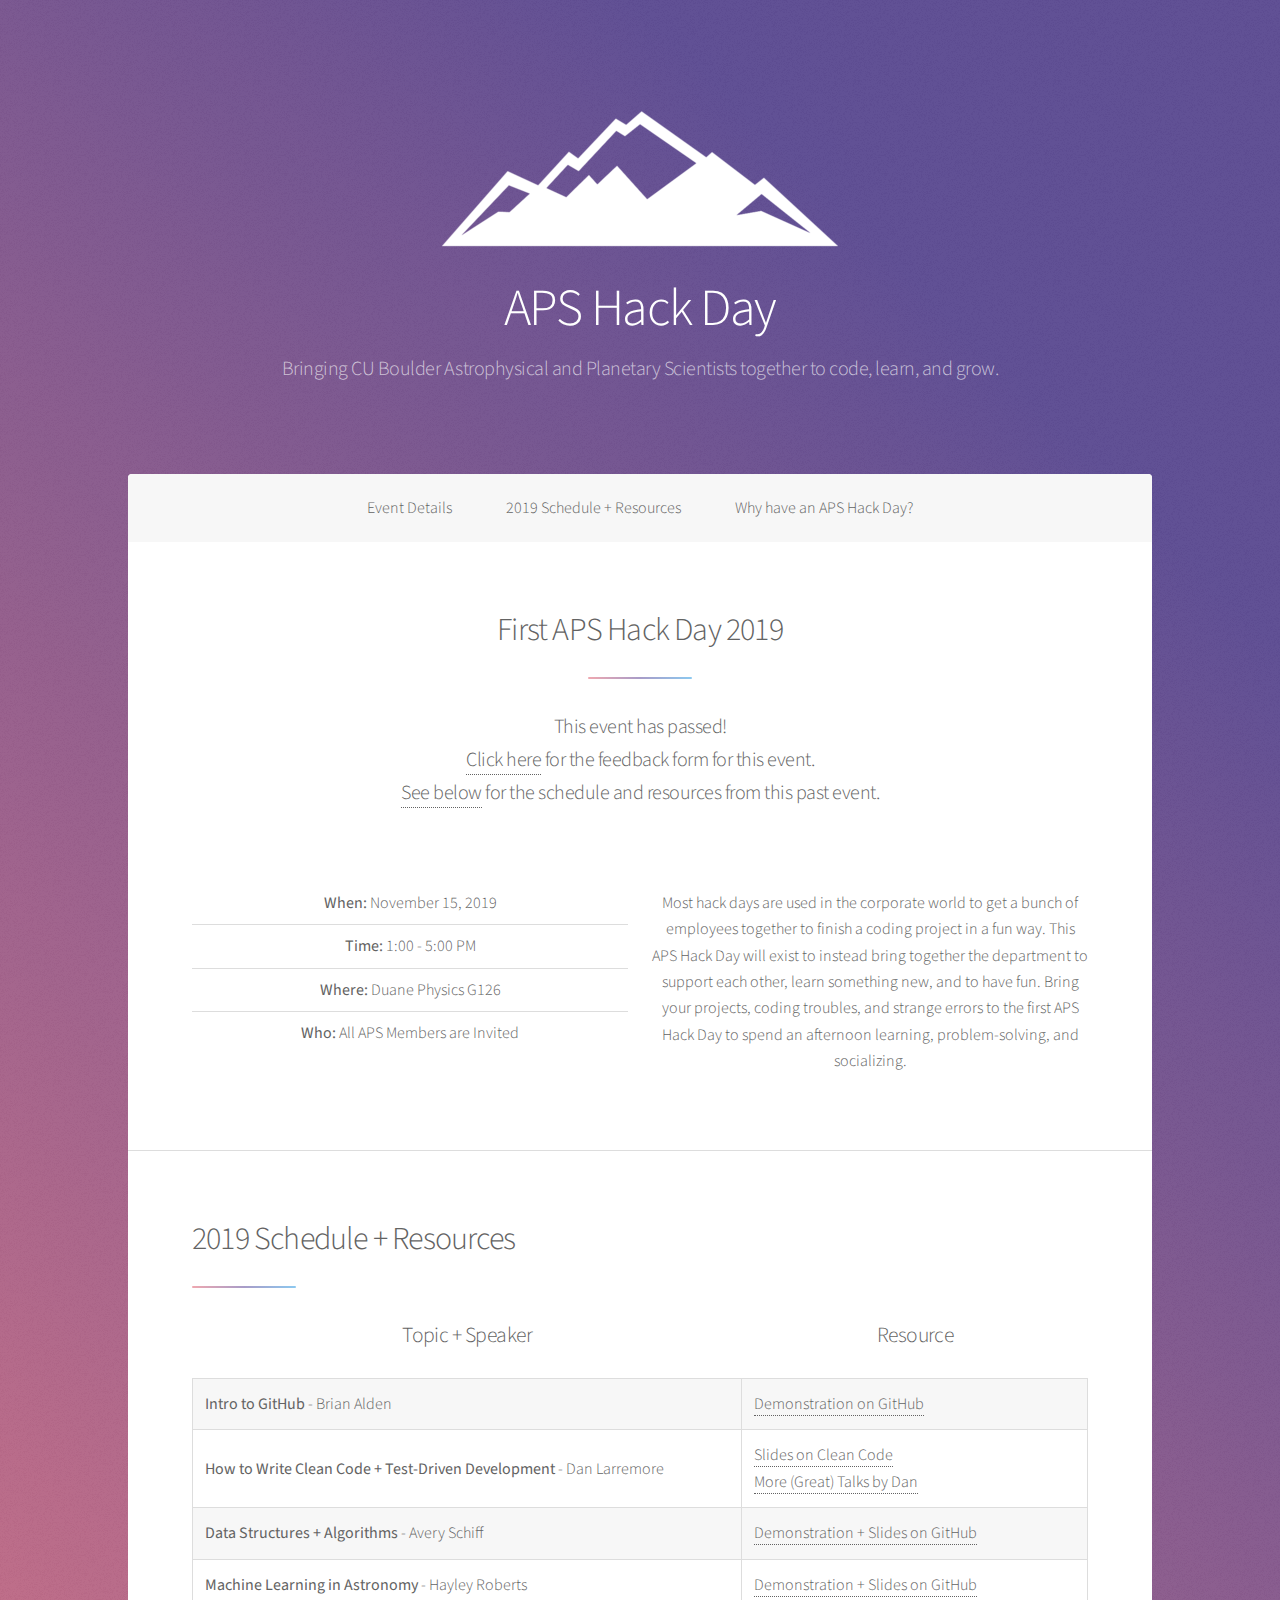
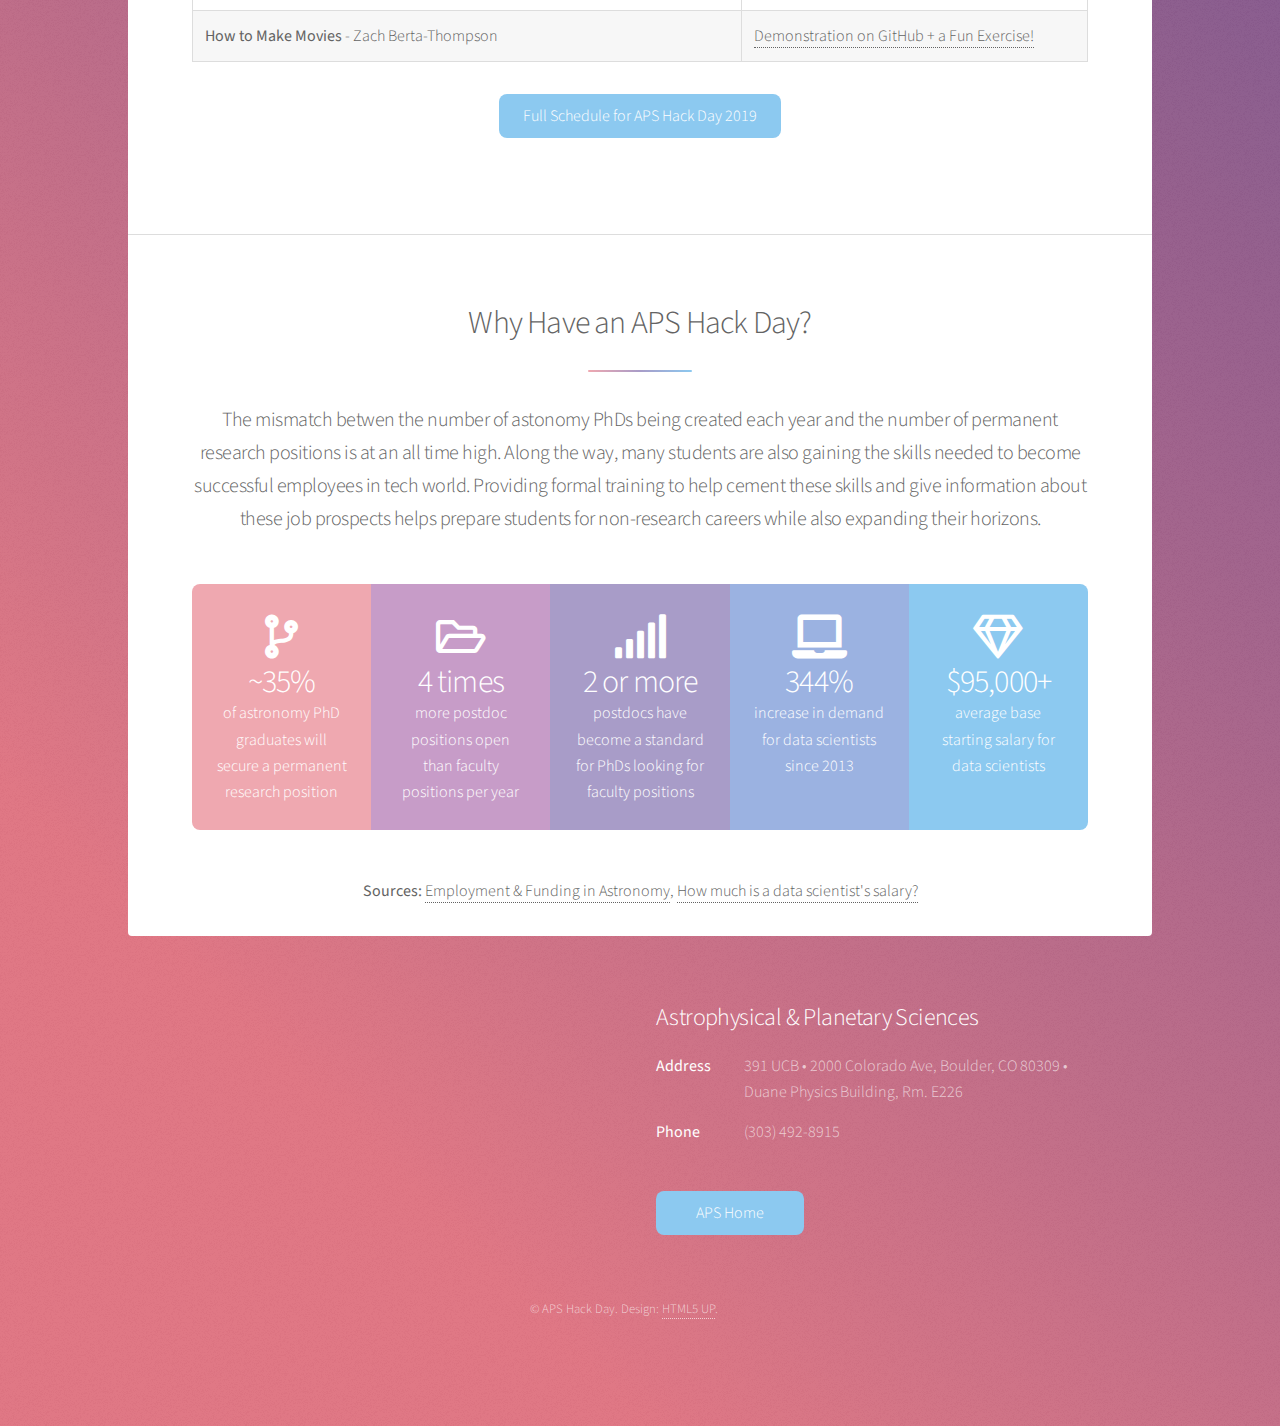
<file: index.html>
<!DOCTYPE HTML>
<!--
	Stellar by HTML5 UP
	html5up.net | @ajlkn
	Free for personal and commercial use under the CCA 3.0 license (html5up.net/license)
-->
<html>
	<head>
		<!-- Global site tag (gtag.js) - Google Analytics -->
		<script async src="https://www.googletagmanager.com/gtag/js?id=UA-130102190-2"></script>
		<script>
		  window.dataLayer = window.dataLayer || [];
		  function gtag(){dataLayer.push(arguments);}
		  gtag('js', new Date());

		  gtag('config', 'UA-130102190-2');
		</script>
		<title>APS Hack Day</title>
		<meta charset="utf-8" />
		<meta name="viewport" content="width=device-width, initial-scale=1, user-scalable=no" />
		<link rel="stylesheet" href="assets/css/main.css" />
		<noscript><link rel="stylesheet" href="assets/css/noscript.css" /></noscript>
	</head>
	<body class="is-preload">

		<!-- Wrapper -->
			<div id="wrapper">

				<!-- Header -->
					<header id="header" class="alt">
						<span class="logo"><img src="images/mountains_smaller.png" alt="" /></span>
						<h1>APS Hack Day</h1>
						<p>Bringing CU Boulder Astrophysical and Planetary Scientists together to code, learn, and grow.</p>
					</header>

				<!-- Nav -->
					<nav id="nav">
						<ul>
							<li><a href="#hackday2019">Event Details</a></li>
							<li><a href="#2019event">2019 Schedule + Resources</a></li>
							<li><a href="#why">Why have an APS Hack Day?</a></li>
						</ul>
					</nav>

				<!-- Main -->
					<div id="main">
						
						<!-- 2019 Event -->
							<section id="hackday2019" class="main special">
								<header class="major">
									<h2>First APS Hack Day 2019</h2>
									<p>This event has passed!<br> 
									<a href='https://docs.google.com/forms/d/e/1FAIpQLSeavGZvemHVi7E6ph7qi4C0n_708UUPlecN1scBOalJkvtBkw/viewform'>Click here</a> for the feedback form for this event. <br>
									<a href="#2019event">See below</a> for the schedule and resources from this past event.</p>
								</header>
								<p class="content">
									<div class="row">
										<div class="col-6 col-12-medium">
												<ul class="alt">
												<li><b>When:</b> November 15, 2019</li>
												<li><b>Time:</b> 1:00 - 5:00 PM</li>
												<li><b>Where:</b> Duane Physics G126</li>
												<li><b>Who:</b> All APS Members are Invited</li>
											</ul>
										</div>
										<div class="col-6 col-12-medium">
											Most hack days are used in the corporate world to get a bunch of employees together to finish a coding project in a fun way. This APS Hack Day will exist to instead bring together the department to support each other, learn something new, and to have fun. Bring your projects, coding troubles, and strange errors to the first APS Hack Day to spend an afternoon learning, problem-solving, and socializing.
										</div>
									</div>
								</p>
							</section>

						<!-- Schedule -->
							<section id="2019event" class="main">
								<div class="spotlight">
									<div class="content">
										<header class="major">
											<h2>2019 Schedule + Resources</h2>
										</header>
										<table class="alt">
											<thead>
												<tr>
													<th><h2 align='center'>Topic + Speaker</h2></th>
													<th><h2 align='center'>Resource</h2></th>
												</tr>
											</thead>
											<tbody>
												<tr>
													<td><b>Intro to GitHub</b> - Brian Alden</td>
													<td><a href='https://github.com/bcalden/circle'>Demonstration on GitHub</a> </td>
												</tr>
												<tr>
													<td valign='middle'><b>How to Write Clean Code + Test-Driven Development</b> - Dan Larremore</td>
													<td valign='middle'><a href='https://larremorelab.github.io/assets/pdf/workshop_CleanCode.pdf'>Slides on Clean Code</a><br>
														<a href='https://larremorelab.github.io/slides/'>More (Great) Talks by Dan</a></td>
												</tr>
												<tr>
													<td><b>Data Structures + Algorithms</b> - Avery Schiff </td>
													<td><a href='https://github.com/averyschiff/apsHackDay'>Demonstration + Slides on GitHub</a></td>
												</tr>
												<tr>
													<td><b>Machine Learning in Astronomy</b> - Hayley Roberts</td>
													<td><a href='https://github.com/astrohayley/Intro-to-Machine-Learning-in-Astronomy'>Demonstration + Slides on GitHub</a></td>
												</tr>
												<tr>
													<td><b>How to Make Movies</b> - Zach Berta-Thompson</td>
													<td><a href='https://github.com/zkbt/how-to-make-movies'>Demonstration on GitHub + a Fun Exercise!</a></td>
												</tr>

											</tbody>
										</table>
										<footer class="minor">
											<ul class="actions special">
												<li><a href="2019schedule.html" class="button primary">Full Schedule for APS Hack Day 2019</a></li>
											</ul>
										</footer>
									</div>

							</section>

						<!-- Second Section -->
							<section id="why" class="main special">
								<header class="major">
									<h2>Why Have an APS Hack Day?</h2>
									<p>The mismatch betwen the number of astonomy PhDs being created each year and the number of permanent research positions is at an all time high. Along the way, many students are also gaining the skills needed to become successful employees in tech world. Providing formal training to help cement these skills and give information about these job prospects helps prepare students for non-research careers while also expanding their horizons. </p>
								</header>
								<ul class="statistics">
									<li class="style1">
										<span class="icon solid fa-code-branch"></span>
										<strong>~35%</strong> of astronomy PhD graduates will secure a permanent research position
									</li>
									<li class="style2">
										<span class="icon fa-folder-open"></span>
										<strong>4 times</strong> more postdoc positions open than faculty positions per year
									</li>
									<li class="style3">
										<span class="icon solid fa-signal"></span>
										<strong>2 or more</strong> postdocs have become a standard for PhDs looking for faculty positions
									</li>
									<li class="style4">
										<span class="icon solid fa-laptop"></span>
										<strong>344%</strong> increase in demand for data scientists since 2013
									</li>
									<li class="style5">
										<span class="icon fa-gem"></span>
										<strong>$95,000+</strong> average base starting salary for data scientists
									</li>
								</ul>
								<footer class="minor">
									<b>Sources:</b> <a href="https://ui.adsabs.harvard.edu/abs/2009astro2010P..51S/abstract">Employment & Funding in Astronomy</a>, <a href="https://datasciencedegree.wisconsin.edu/data-science/data-scientist-salary/">How much is a data scientist's salary?</a>

								</footer>


								

							</section>

					</div>

				<!-- Footer -->
					<footer id="footer">
						<section>
						<!--
							<h2>APS Hack Day</h2>
							<p>Created by <b>Hayley Roberts</b> to introduce formal learning about coding to APS department members of all ranges, from senior undergraduates to faculty.</p>
							<ul class="actions small">
								<li><a href="https://www.astrohayley.com" class="button primary small">Learn more about me here</a></li>
							</ul>
						-->
						</section>
						<section>
							<h2>Astrophysical & Planetary Sciences</h2>
							<dl class="alt">
								<dt>Address</dt>
								<dd>391 UCB &bull; 2000 Colorado Ave, Boulder, CO 80309 &bull; Duane Physics Building, Rm. E226</dd>
								<dt>Phone</dt>
								<dd>(303) 492-8915</dd>
							</dl>
							<ul class="actions">
								<li><a href="https://www.colorado.edu/aps/" class="button primary">APS Home</a></li>
							</ul>
						</section>
						<p class="copyright">&copy; APS Hack Day. Design: <a href="https://html5up.net">HTML5 UP</a>.</p>
					</footer>

			</div>

		<!-- Scripts -->
			<script src="assets/js/jquery.min.js"></script>
			<script src="assets/js/jquery.scrollex.min.js"></script>
			<script src="assets/js/jquery.scrolly.min.js"></script>
			<script src="assets/js/browser.min.js"></script>
			<script src="assets/js/breakpoints.min.js"></script>
			<script src="assets/js/util.js"></script>
			<script src="assets/js/main.js"></script>

	</body>
</html>
</file>
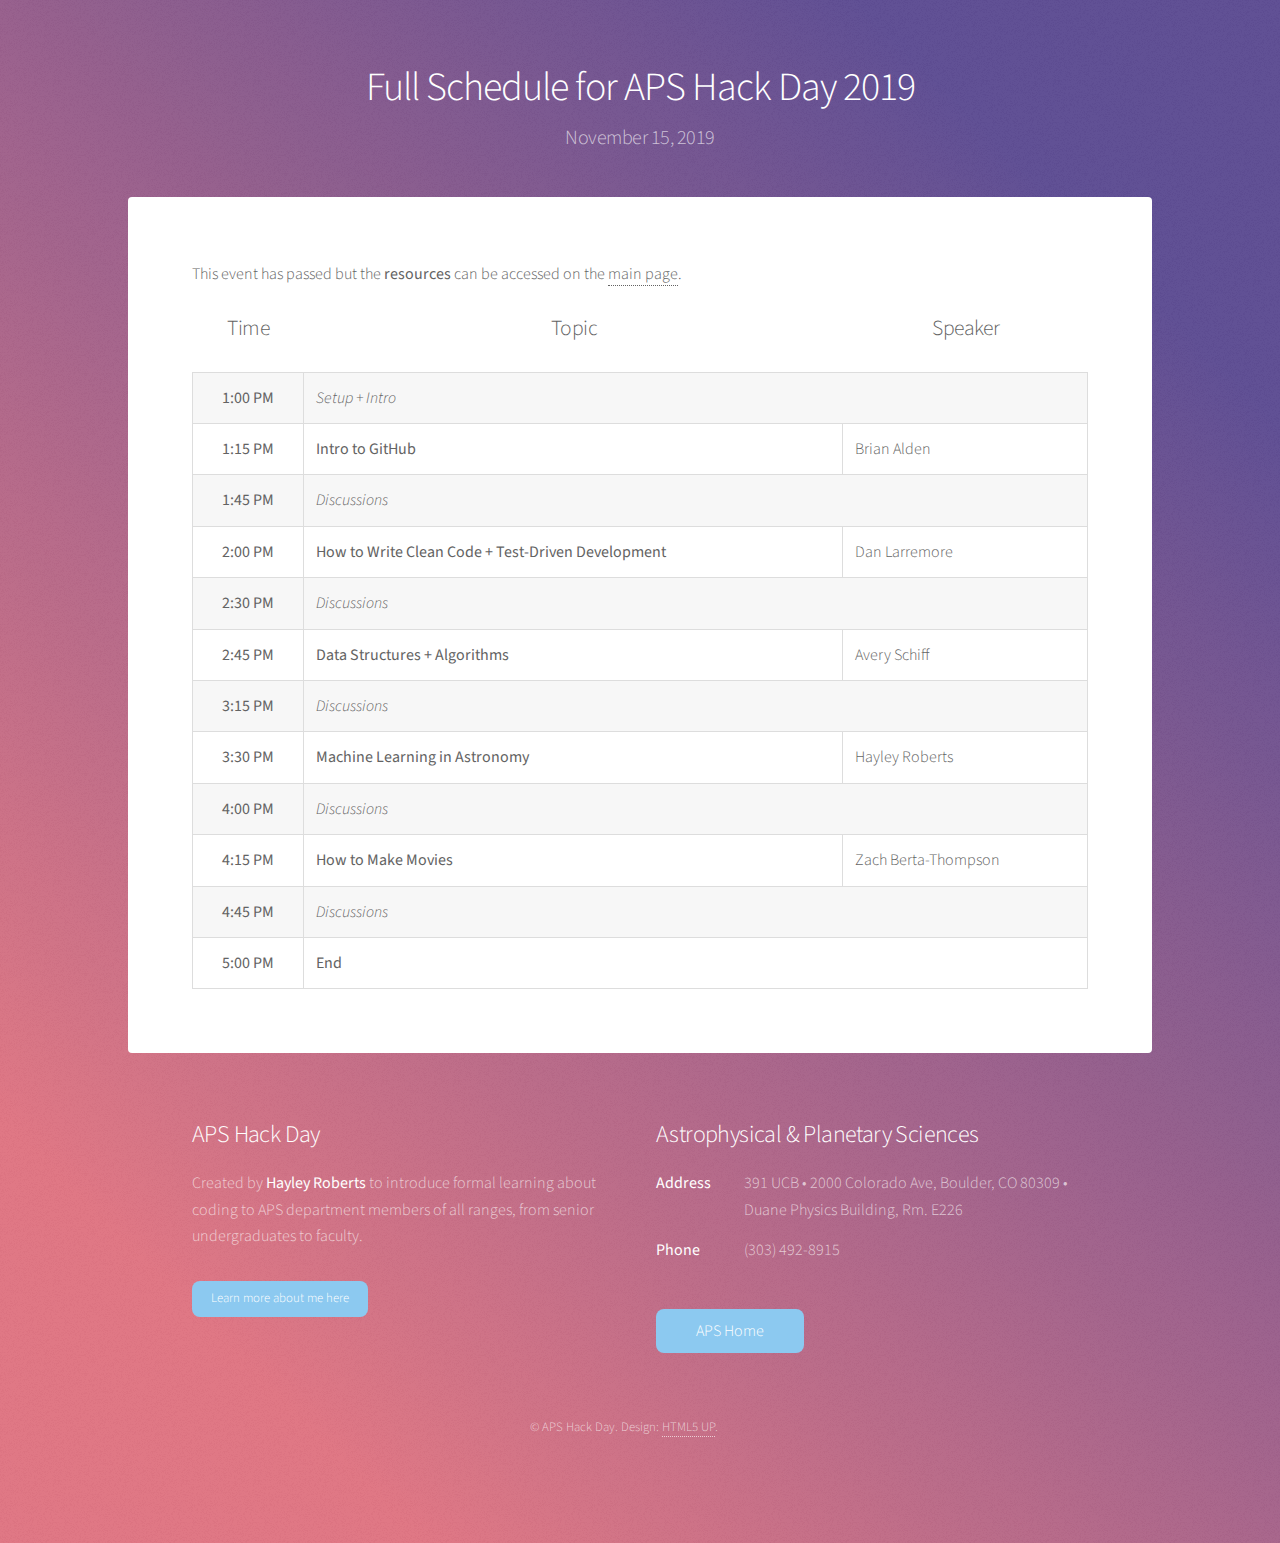
<file: 2019schedule.html>
<!DOCTYPE HTML>
<!--
	Stellar by HTML5 UP
	html5up.net | @ajlkn
	Free for personal and commercial use under the CCA 3.0 license (html5up.net/license)
-->
<html>
	<head>
		<!-- Global site tag (gtag.js) - Google Analytics -->
		<script async src="https://www.googletagmanager.com/gtag/js?id=UA-130102190-2"></script>
		<script>
		  window.dataLayer = window.dataLayer || [];
		  function gtag(){dataLayer.push(arguments);}
		  gtag('js', new Date());

		  gtag('config', 'UA-130102190-2');
		</script>

		<title>Schedule</title>
		<meta charset="utf-8" />
		<meta name="viewport" content="width=device-width, initial-scale=1, user-scalable=no" />
		<link rel="stylesheet" href="assets/css/main.css" />
		<noscript><link rel="stylesheet" href="assets/css/noscript.css" /></noscript>
	</head>
	<body class="is-preload">

		<!-- Wrapper -->
			<div id="wrapper">

				<!-- Header -->
					<header id="header">
						<h1>Full Schedule for APS Hack Day 2019</h1>
						<p>November 15, 2019</p>
					</header>

				<!-- Main -->
					<div id="main">

						<!-- Content -->
							<section id="content" class="main">
								This event has passed but the <b>resources</b> can be accessed on the <a href='index.html'>main page</a>.
								<br> 
								<br>
								<div class="table-wrapper">
									<table class="alt">
										<thead>
											<tr>
												<th><h2 align='center'>Time</h2></th>
												<th><h2 align='center'>Topic</h2></th>
												<th><h2 align='center'>Speaker</h2></th>
											</tr>
										</thead>
										<tbody>
											<tr>
												<td  align="center"><b>1:00 PM</b></td>
												<td colspan="2"><i>Setup + Intro</i></td>
											</tr>
											<tr>
												<td  align="center"><b>1:15 PM</b></td>
												<td><b>Intro to GitHub</b></td>
												<td>Brian Alden</td>
											</tr>
											<tr>
												<td align="center"><b>1:45 PM</b></td>
												<td colspan="2"><i>Discussions</i></td>
											</tr>
											<tr>
												<td align="center"><b>2:00 PM</b></td>
												<td><b>How to Write Clean Code + Test-Driven Development</b></td>
												<td>Dan Larremore</td>
											</tr>
											<tr>
												<td align="center"><b>2:30 PM</b></td>
												<td colspan="2"><i>Discussions</i></td>
											</tr>
											<tr>
												<td align="center"><b>2:45 PM</b></td>
												<td><b>Data Structures + Algorithms</b></td>
												<td>Avery Schiff</td>
											</tr>
											<tr>
												<td align="center"><b>3:15 PM</b></td>
												<td colspan="2"><i>Discussions</i></td>
											</tr>
											<tr>
												<td align="center"><b>3:30 PM</b></td>
												<td><b>Machine Learning in Astronomy</b></td>
												<td>Hayley Roberts</td>
											</tr>
											<tr>
												<td align="center"><b>4:00 PM</b></td>
												<td colspan="2"><i>Discussions</i></td>
											</tr>
											<tr>
												<td align="center"><b>4:15 PM</b></td>
												<td><b>How to Make Movies</b></td>
												<td>Zach Berta-Thompson</td>
											</tr>
											<tr>
												<td align="center"><b>4:45 PM</b></td>
												<td colspan="2"><i>Discussions</i></td>
											</tr>
											<tr>
												<td align="center"><b>5:00 PM</b></td>
												<td colspan="2"><b>End</b></td>
											</tr>

										</tbody>
									</table>
								</div>
							</section>

					</div>

				<!-- Footer -->
					<footer id="footer">
						<section>
							<h2>APS Hack Day</h2>
							<p>Created by <b>Hayley Roberts</b> to introduce formal learning about coding to APS department members of all ranges, from senior undergraduates to faculty.</p>
							<ul class="actions small">
								<li><a href="https://www.astrohayley.com" class="button primary small">Learn more about me here</a></li>
							</ul>
						</section>
						<section>
							<h2>Astrophysical & Planetary Sciences</h2>
							<dl class="alt">
								<dt>Address</dt>
								<dd>391 UCB &bull; 2000 Colorado Ave, Boulder, CO 80309 &bull; Duane Physics Building, Rm. E226</dd>
								<dt>Phone</dt>
								<dd>(303) 492-8915</dd>
							</dl>
							<ul class="actions">
								<li><a href="https://www.colorado.edu/aps/" class="button primary">APS Home</a></li>
							</ul>
						</section>
						<p class="copyright">&copy; APS Hack Day. Design: <a href="https://html5up.net">HTML5 UP</a>.</p>
					</footer>

			</div>

		<!-- Scripts -->
			<script src="assets/js/jquery.min.js"></script>
			<script src="assets/js/jquery.scrollex.min.js"></script>
			<script src="assets/js/jquery.scrolly.min.js"></script>
			<script src="assets/js/browser.min.js"></script>
			<script src="assets/js/breakpoints.min.js"></script>
			<script src="assets/js/util.js"></script>
			<script src="assets/js/main.js"></script>

	</body>
</html>
</file>
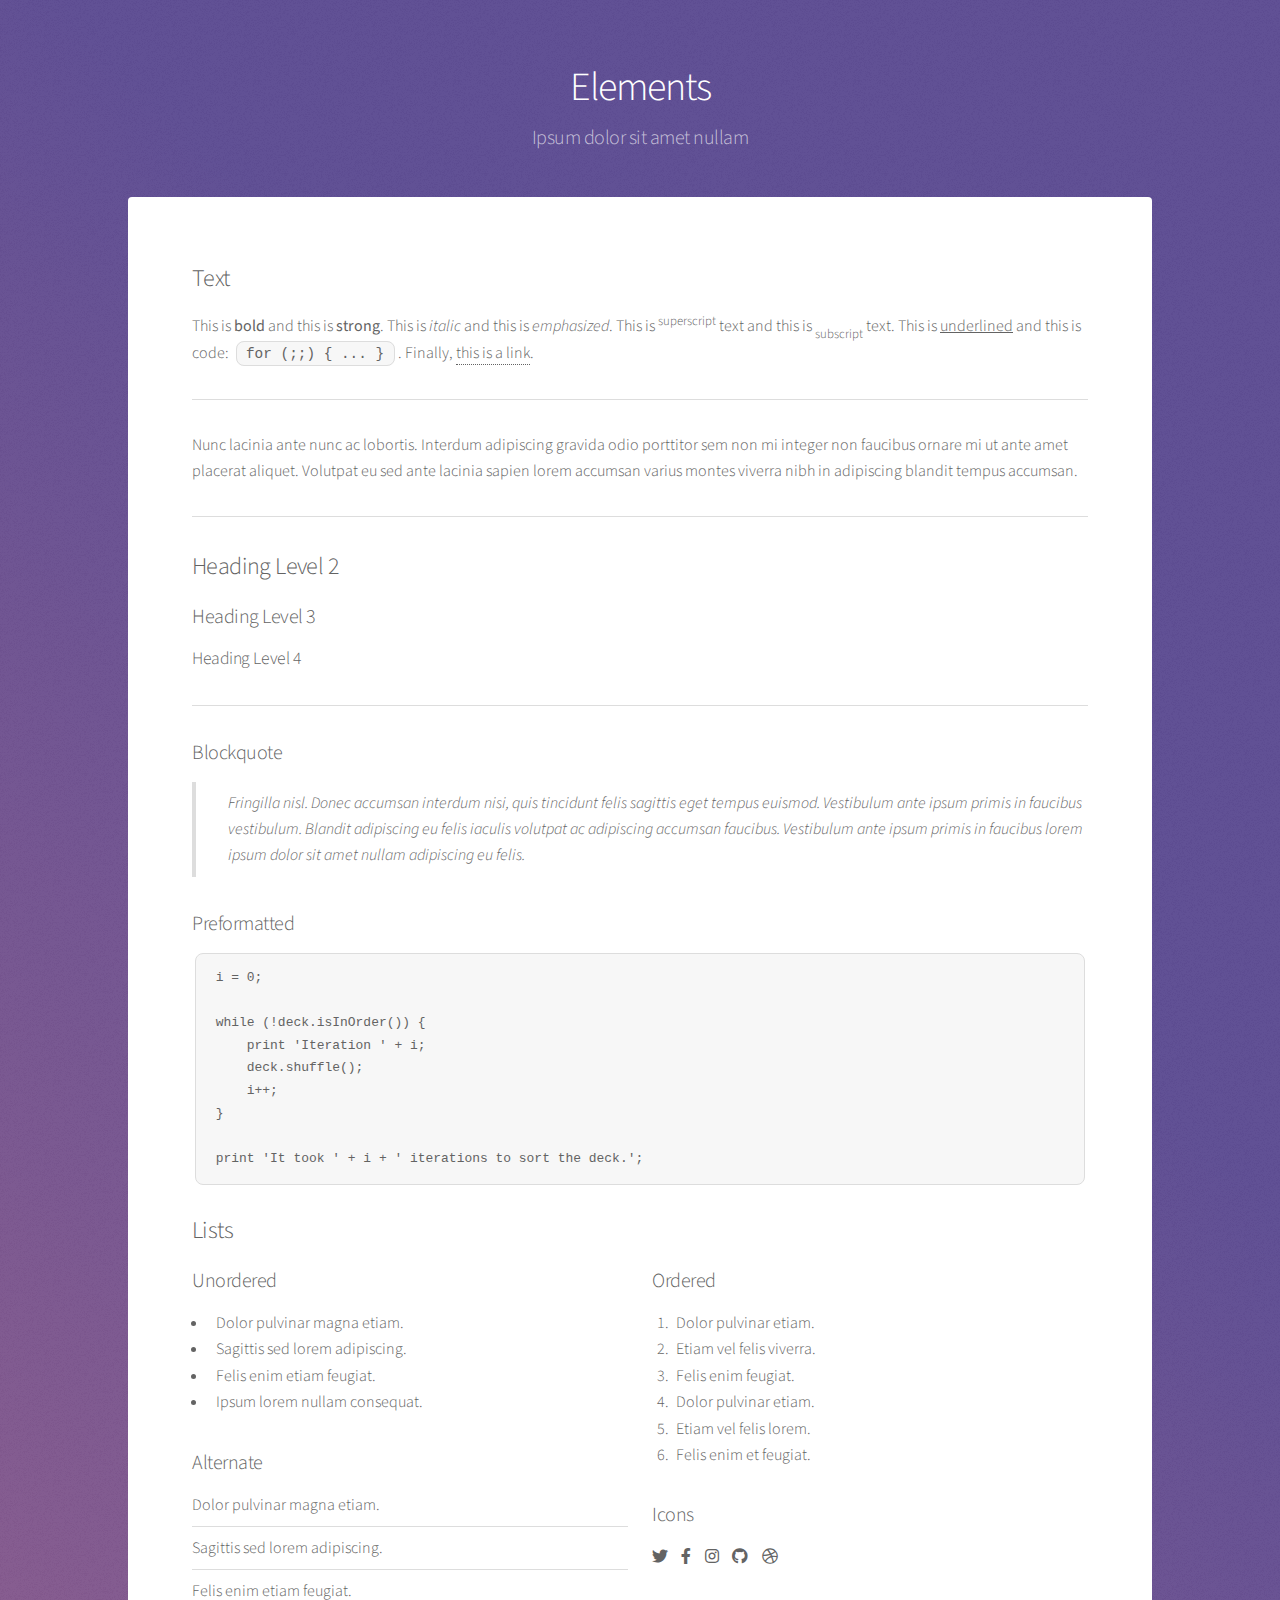
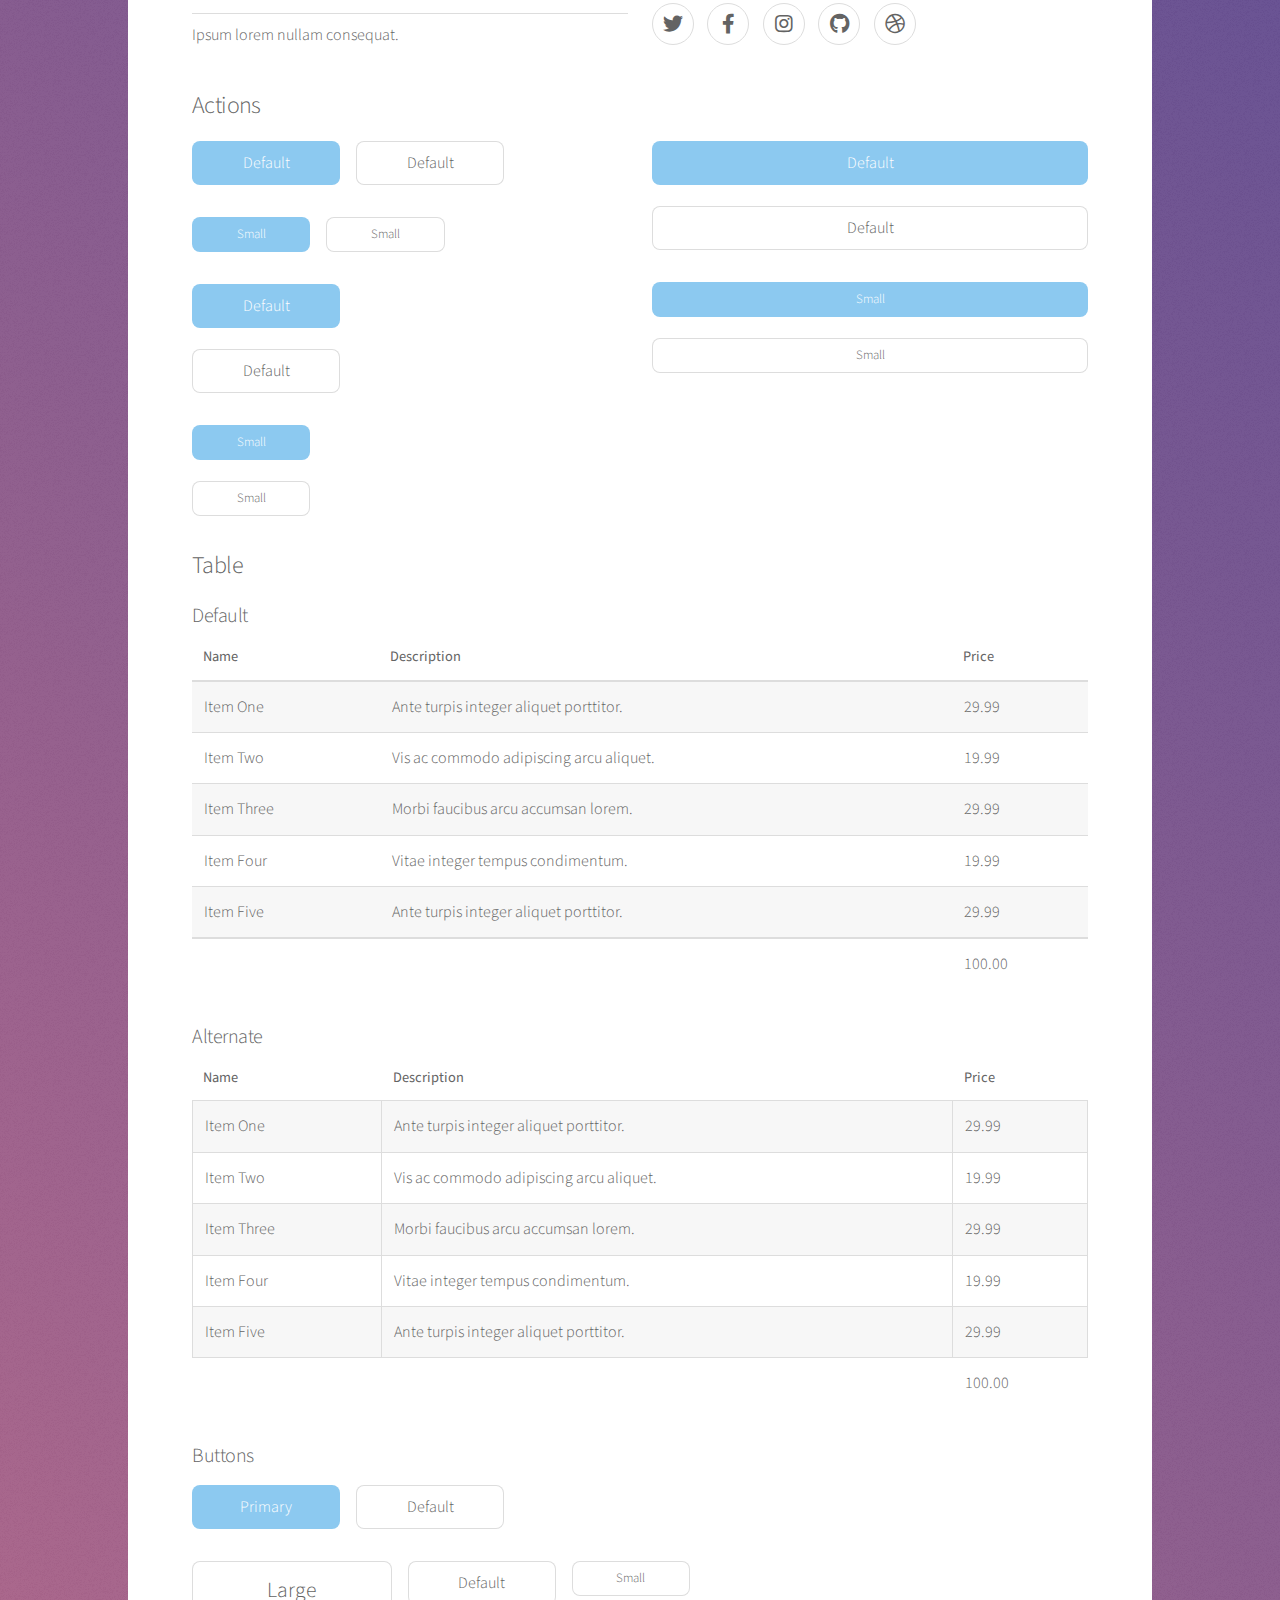
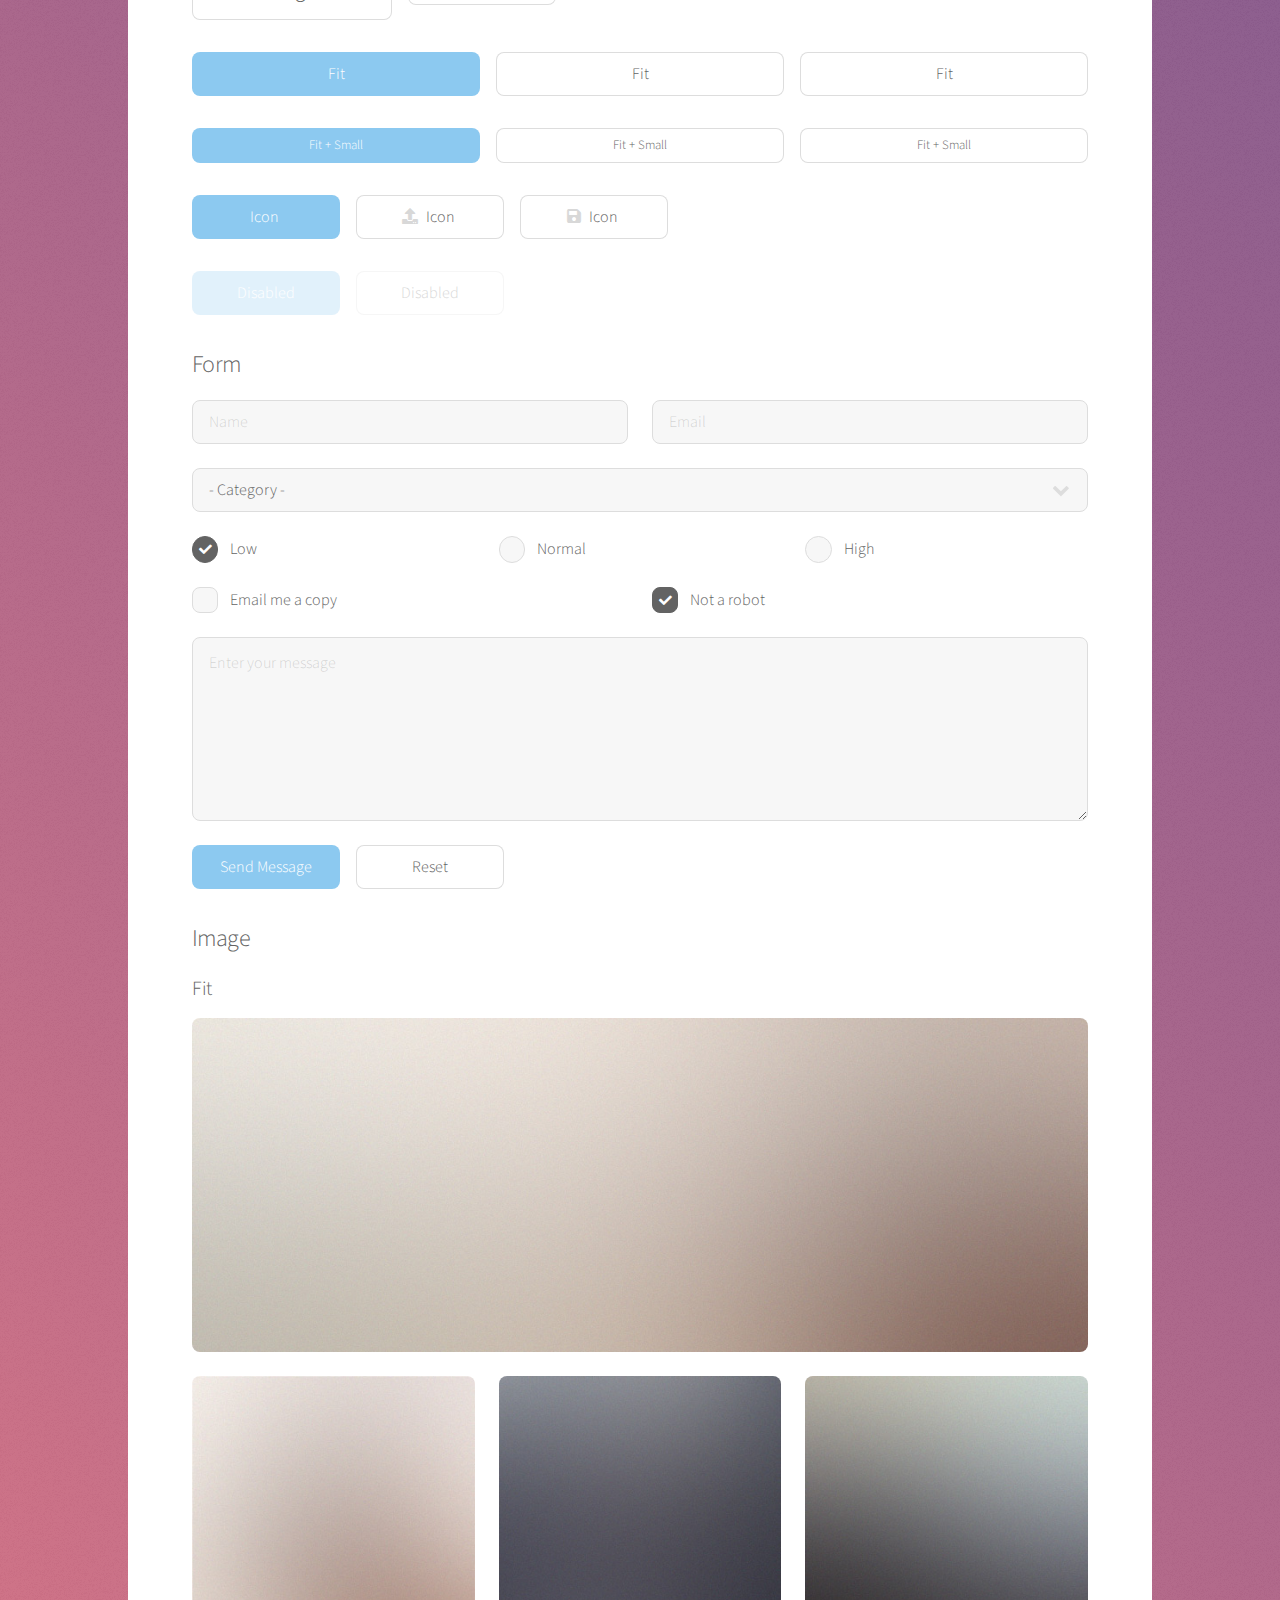
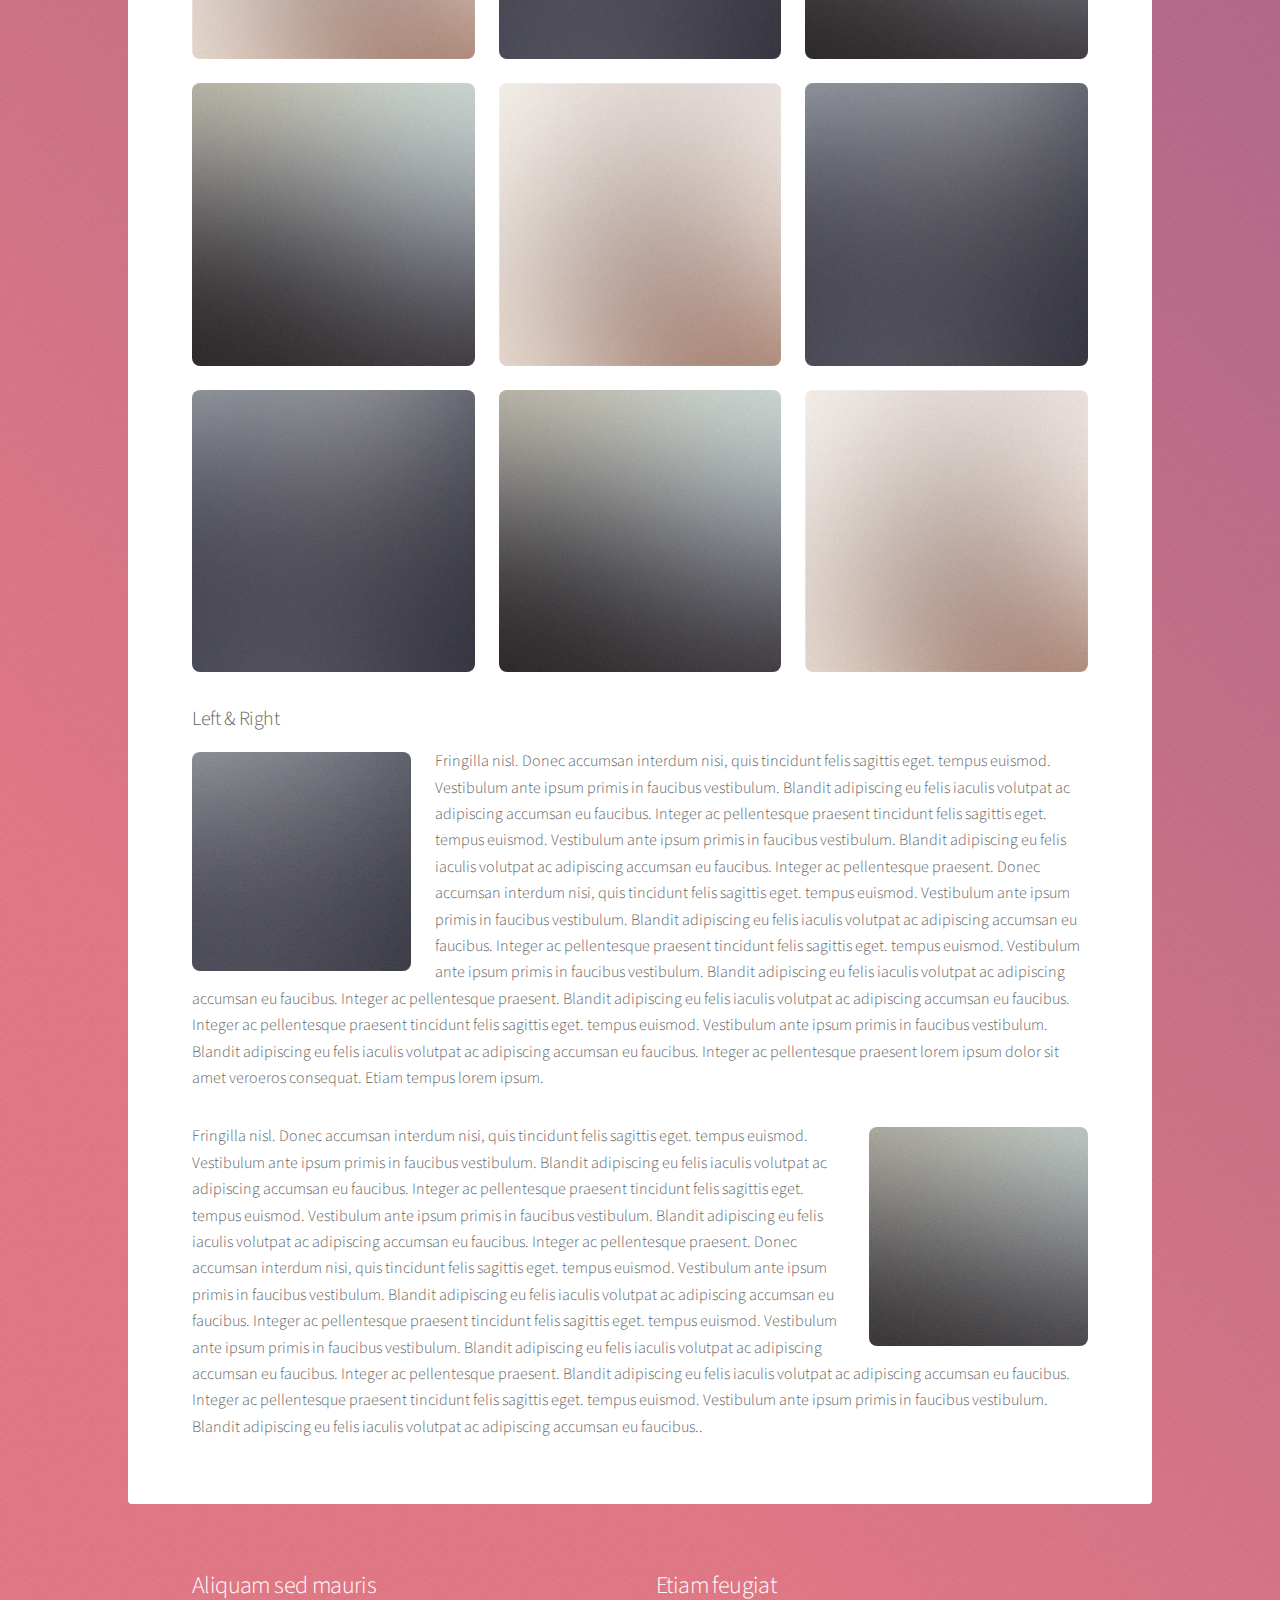
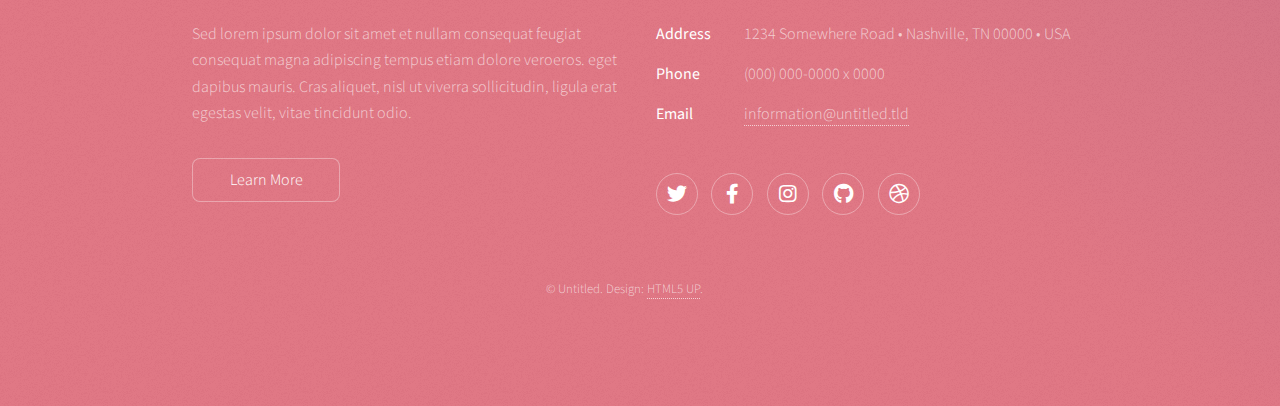
<file: elements.html>
<!DOCTYPE HTML>
<!--
	Stellar by HTML5 UP
	html5up.net | @ajlkn
	Free for personal and commercial use under the CCA 3.0 license (html5up.net/license)
-->
<html>
	<head>
		<title>Elements - Stellar by HTML5 UP</title>
		<meta charset="utf-8" />
		<meta name="viewport" content="width=device-width, initial-scale=1, user-scalable=no" />
		<link rel="stylesheet" href="assets/css/main.css" />
		<noscript><link rel="stylesheet" href="assets/css/noscript.css" /></noscript>
	</head>
	<body class="is-preload">

		<!-- Wrapper -->
			<div id="wrapper">

				<!-- Header -->
					<header id="header">
						<h1>Elements</h1>
						<p>Ipsum dolor sit amet nullam</p>
					</header>

				<!-- Main -->
					<div id="main">

						<!-- Content -->
							<section id="content" class="main">

								<!-- Text -->
									<section>
										<h2>Text</h2>
										<p>This is <b>bold</b> and this is <strong>strong</strong>. This is <i>italic</i> and this is <em>emphasized</em>.
										This is <sup>superscript</sup> text and this is <sub>subscript</sub> text.
										This is <u>underlined</u> and this is code: <code>for (;;) { ... }</code>. Finally, <a href="#">this is a link</a>.</p>
										<hr />
										<p>Nunc lacinia ante nunc ac lobortis. Interdum adipiscing gravida odio porttitor sem non mi integer non faucibus ornare mi ut ante amet placerat aliquet. Volutpat eu sed ante lacinia sapien lorem accumsan varius montes viverra nibh in adipiscing blandit tempus accumsan.</p>
										<hr />
										<h2>Heading Level 2</h2>
										<h3>Heading Level 3</h3>
										<h4>Heading Level 4</h4>
										<hr />
										<h3>Blockquote</h3>
										<blockquote>Fringilla nisl. Donec accumsan interdum nisi, quis tincidunt felis sagittis eget tempus euismod. Vestibulum ante ipsum primis in faucibus vestibulum. Blandit adipiscing eu felis iaculis volutpat ac adipiscing accumsan faucibus. Vestibulum ante ipsum primis in faucibus lorem ipsum dolor sit amet nullam adipiscing eu felis.</blockquote>
										<h3>Preformatted</h3>
										<pre><code>i = 0;

while (!deck.isInOrder()) {
    print 'Iteration ' + i;
    deck.shuffle();
    i++;
}

print 'It took ' + i + ' iterations to sort the deck.';</code></pre>
									</section>

								<!-- Lists -->
									<section>
										<h2>Lists</h2>
										<div class="row">
											<div class="col-6 col-12-medium">
												<h3>Unordered</h3>
												<ul>
													<li>Dolor pulvinar magna etiam.</li>
													<li>Sagittis sed lorem adipiscing.</li>
													<li>Felis enim etiam feugiat.</li>
													<li>Ipsum lorem nullam consequat.</li>
												</ul>
												<h3>Alternate</h3>
												<ul class="alt">
													<li>Dolor pulvinar magna etiam.</li>
													<li>Sagittis sed lorem adipiscing.</li>
													<li>Felis enim etiam feugiat.</li>
													<li>Ipsum lorem nullam consequat.</li>
												</ul>
											</div>
											<div class="col-6 col-12-medium">
												<h3>Ordered</h3>
												<ol>
													<li>Dolor pulvinar etiam.</li>
													<li>Etiam vel felis viverra.</li>
													<li>Felis enim feugiat.</li>
													<li>Dolor pulvinar etiam.</li>
													<li>Etiam vel felis lorem.</li>
													<li>Felis enim et feugiat.</li>
												</ol>
												<h3>Icons</h3>
												<ul class="icons">
													<li><a href="#" class="icon brands fa-twitter"><span class="label">Twitter</span></a></li>
													<li><a href="#" class="icon brands fa-facebook-f"><span class="label">Facebook</span></a></li>
													<li><a href="#" class="icon brands fa-instagram"><span class="label">Instagram</span></a></li>
													<li><a href="#" class="icon brands fa-github"><span class="label">GitHub</span></a></li>
													<li><a href="#" class="icon brands fa-dribbble"><span class="label">Dribbble</span></a></li>
												</ul>
												<ul class="icons">
													<li><a href="#" class="icon brands alt fa-twitter"><span class="label">Twitter</span></a></li>
													<li><a href="#" class="icon brands alt fa-facebook-f"><span class="label">Facebook</span></a></li>
													<li><a href="#" class="icon brands alt fa-instagram"><span class="label">Instagram</span></a></li>
													<li><a href="#" class="icon brands alt fa-github"><span class="label">GitHub</span></a></li>
													<li><a href="#" class="icon brands alt fa-dribbble"><span class="label">Dribbble</span></a></li>
												</ul>
											</div>
										</div>
										<h2>Actions</h2>
										<div class="row">
											<div class="col-6 col-12-medium">
												<ul class="actions">
													<li><a href="#" class="button primary">Default</a></li>
													<li><a href="#" class="button">Default</a></li>
												</ul>
												<ul class="actions small">
													<li><a href="#" class="button primary small">Small</a></li>
													<li><a href="#" class="button small">Small</a></li>
												</ul>
												<ul class="actions stacked">
													<li><a href="#" class="button primary">Default</a></li>
													<li><a href="#" class="button">Default</a></li>
												</ul>
												<ul class="actions stacked">
													<li><a href="#" class="button primary small">Small</a></li>
													<li><a href="#" class="button small">Small</a></li>
												</ul>
											</div>
											<div class="col-6 col-12-medium">
												<ul class="actions stacked">
													<li><a href="#" class="button primary fit">Default</a></li>
													<li><a href="#" class="button fit">Default</a></li>
												</ul>
												<ul class="actions stacked">
													<li><a href="#" class="button primary small fit">Small</a></li>
													<li><a href="#" class="button small fit">Small</a></li>
												</ul>
											</div>
										</div>
									</section>

								<!-- Table -->
									<section>
										<h2>Table</h2>
										<h3>Default</h3>
										<div class="table-wrapper">
											<table>
												<thead>
													<tr>
														<th>Name</th>
														<th>Description</th>
														<th>Price</th>
													</tr>
												</thead>
												<tbody>
													<tr>
														<td>Item One</td>
														<td>Ante turpis integer aliquet porttitor.</td>
														<td>29.99</td>
													</tr>
													<tr>
														<td>Item Two</td>
														<td>Vis ac commodo adipiscing arcu aliquet.</td>
														<td>19.99</td>
													</tr>
													<tr>
														<td>Item Three</td>
														<td> Morbi faucibus arcu accumsan lorem.</td>
														<td>29.99</td>
													</tr>
													<tr>
														<td>Item Four</td>
														<td>Vitae integer tempus condimentum.</td>
														<td>19.99</td>
													</tr>
													<tr>
														<td>Item Five</td>
														<td>Ante turpis integer aliquet porttitor.</td>
														<td>29.99</td>
													</tr>
												</tbody>
												<tfoot>
													<tr>
														<td colspan="2"></td>
														<td>100.00</td>
													</tr>
												</tfoot>
											</table>
										</div>

										<h3>Alternate</h3>
										<div class="table-wrapper">
											<table class="alt">
												<thead>
													<tr>
														<th>Name</th>
														<th>Description</th>
														<th>Price</th>
													</tr>
												</thead>
												<tbody>
													<tr>
														<td>Item One</td>
														<td>Ante turpis integer aliquet porttitor.</td>
														<td>29.99</td>
													</tr>
													<tr>
														<td>Item Two</td>
														<td>Vis ac commodo adipiscing arcu aliquet.</td>
														<td>19.99</td>
													</tr>
													<tr>
														<td>Item Three</td>
														<td> Morbi faucibus arcu accumsan lorem.</td>
														<td>29.99</td>
													</tr>
													<tr>
														<td>Item Four</td>
														<td>Vitae integer tempus condimentum.</td>
														<td>19.99</td>
													</tr>
													<tr>
														<td>Item Five</td>
														<td>Ante turpis integer aliquet porttitor.</td>
														<td>29.99</td>
													</tr>
												</tbody>
												<tfoot>
													<tr>
														<td colspan="2"></td>
														<td>100.00</td>
													</tr>
												</tfoot>
											</table>
										</div>
									</section>

								<!-- Buttons -->
									<section>
										<h3>Buttons</h3>
										<ul class="actions">
											<li><a href="#" class="button primary">Primary</a></li>
											<li><a href="#" class="button">Default</a></li>
										</ul>
										<ul class="actions">
											<li><a href="#" class="button large">Large</a></li>
											<li><a href="#" class="button">Default</a></li>
											<li><a href="#" class="button small">Small</a></li>
										</ul>
										<ul class="actions fit">
											<li><a href="#" class="button primary fit">Fit</a></li>
											<li><a href="#" class="button fit">Fit</a></li>
											<li><a href="#" class="button fit">Fit</a></li>
										</ul>
										<ul class="actions fit small">
											<li><a href="#" class="button primary fit small">Fit + Small</a></li>
											<li><a href="#" class="button fit small">Fit + Small</a></li>
											<li><a href="#" class="button fit small">Fit + Small</a></li>
										</ul>
										<ul class="actions">
											<li><a href="#" class="button primary icon solidfa-download">Icon</a></li>
											<li><a href="#" class="button icon solid fa-upload">Icon</a></li>
											<li><a href="#" class="button icon solid fa-save">Icon</a></li>
										</ul>
										<ul class="actions">
											<li><span class="button primary disabled">Disabled</span></li>
											<li><span class="button disabled">Disabled</span></li>
										</ul>
									</section>

								<!-- Form -->
									<section>
										<h2>Form</h2>
										<form method="post" action="#">
											<div class="row gtr-uniform">
												<div class="col-6 col-12-xsmall">
													<input type="text" name="demo-name" id="demo-name" value="" placeholder="Name" />
												</div>
												<div class="col-6 col-12-xsmall">
													<input type="email" name="demo-email" id="demo-email" value="" placeholder="Email" />
												</div>
												<div class="col-12">
													<select name="demo-category" id="demo-category">
														<option value="">- Category -</option>
														<option value="1">Manufacturing</option>
														<option value="1">Shipping</option>
														<option value="1">Administration</option>
														<option value="1">Human Resources</option>
													</select>
												</div>
												<div class="col-4 col-12-small">
													<input type="radio" id="demo-priority-low" name="demo-priority" checked>
													<label for="demo-priority-low">Low</label>
												</div>
												<div class="col-4 col-12-small">
													<input type="radio" id="demo-priority-normal" name="demo-priority">
													<label for="demo-priority-normal">Normal</label>
												</div>
												<div class="col-4 col-12-small">
													<input type="radio" id="demo-priority-high" name="demo-priority">
													<label for="demo-priority-high">High</label>
												</div>
												<div class="col-6 col-12-small">
													<input type="checkbox" id="demo-copy" name="demo-copy">
													<label for="demo-copy">Email me a copy</label>
												</div>
												<div class="col-6 col-12-small">
													<input type="checkbox" id="demo-human" name="demo-human" checked>
													<label for="demo-human">Not a robot</label>
												</div>
												<div class="col-12">
													<textarea name="demo-message" id="demo-message" placeholder="Enter your message" rows="6"></textarea>
												</div>
												<div class="col-12">
													<ul class="actions">
														<li><input type="submit" value="Send Message" class="primary" /></li>
														<li><input type="reset" value="Reset" /></li>
													</ul>
												</div>
											</div>
										</form>
									</section>

								<!-- Image -->
									<section>
										<h2>Image</h2>
										<h3>Fit</h3>
										<div class="box alt">
											<div class="row gtr-uniform">
												<div class="col-12"><span class="image fit"><img src="images/pic04.jpg" alt="" /></span></div>
												<div class="col-4"><span class="image fit"><img src="images/pic01.jpg" alt="" /></span></div>
												<div class="col-4"><span class="image fit"><img src="images/pic02.jpg" alt="" /></span></div>
												<div class="col-4"><span class="image fit"><img src="images/pic03.jpg" alt="" /></span></div>
												<div class="col-4"><span class="image fit"><img src="images/pic03.jpg" alt="" /></span></div>
												<div class="col-4"><span class="image fit"><img src="images/pic01.jpg" alt="" /></span></div>
												<div class="col-4"><span class="image fit"><img src="images/pic02.jpg" alt="" /></span></div>
												<div class="col-4"><span class="image fit"><img src="images/pic02.jpg" alt="" /></span></div>
												<div class="col-4"><span class="image fit"><img src="images/pic03.jpg" alt="" /></span></div>
												<div class="col-4"><span class="image fit"><img src="images/pic01.jpg" alt="" /></span></div>
											</div>
										</div>
										<h3>Left &amp; Right</h3>
										<p><span class="image left"><img src="images/pic05.jpg" alt="" /></span>Fringilla nisl. Donec accumsan interdum nisi, quis tincidunt felis sagittis eget. tempus euismod. Vestibulum ante ipsum primis in faucibus vestibulum. Blandit adipiscing eu felis iaculis volutpat ac adipiscing accumsan eu faucibus. Integer ac pellentesque praesent tincidunt felis sagittis eget. tempus euismod. Vestibulum ante ipsum primis in faucibus vestibulum. Blandit adipiscing eu felis iaculis volutpat ac adipiscing accumsan eu faucibus. Integer ac pellentesque praesent. Donec accumsan interdum nisi, quis tincidunt felis sagittis eget. tempus euismod. Vestibulum ante ipsum primis in faucibus vestibulum. Blandit adipiscing eu felis iaculis volutpat ac adipiscing accumsan eu faucibus. Integer ac pellentesque praesent tincidunt felis sagittis eget. tempus euismod. Vestibulum ante ipsum primis in faucibus vestibulum. Blandit adipiscing eu felis iaculis volutpat ac adipiscing accumsan eu faucibus. Integer ac pellentesque praesent. Blandit adipiscing eu felis iaculis volutpat ac adipiscing accumsan eu faucibus. Integer ac pellentesque praesent tincidunt felis sagittis eget. tempus euismod. Vestibulum ante ipsum primis in faucibus vestibulum. Blandit adipiscing eu felis iaculis volutpat ac adipiscing accumsan eu faucibus. Integer ac pellentesque praesent lorem ipsum dolor sit amet veroeros consequat. Etiam tempus lorem ipsum.</p>
										<p><span class="image right"><img src="images/pic06.jpg" alt="" /></span>Fringilla nisl. Donec accumsan interdum nisi, quis tincidunt felis sagittis eget. tempus euismod. Vestibulum ante ipsum primis in faucibus vestibulum. Blandit adipiscing eu felis iaculis volutpat ac adipiscing accumsan eu faucibus. Integer ac pellentesque praesent tincidunt felis sagittis eget. tempus euismod. Vestibulum ante ipsum primis in faucibus vestibulum. Blandit adipiscing eu felis iaculis volutpat ac adipiscing accumsan eu faucibus. Integer ac pellentesque praesent. Donec accumsan interdum nisi, quis tincidunt felis sagittis eget. tempus euismod. Vestibulum ante ipsum primis in faucibus vestibulum. Blandit adipiscing eu felis iaculis volutpat ac adipiscing accumsan eu faucibus. Integer ac pellentesque praesent tincidunt felis sagittis eget. tempus euismod. Vestibulum ante ipsum primis in faucibus vestibulum. Blandit adipiscing eu felis iaculis volutpat ac adipiscing accumsan eu faucibus. Integer ac pellentesque praesent. Blandit adipiscing eu felis iaculis volutpat ac adipiscing accumsan eu faucibus. Integer ac pellentesque praesent tincidunt felis sagittis eget. tempus euismod. Vestibulum ante ipsum primis in faucibus vestibulum. Blandit adipiscing eu felis iaculis volutpat ac adipiscing accumsan eu faucibus..</p>
									</section>

							</section>

					</div>

				<!-- Footer -->
					<footer id="footer">
						<section>
							<h2>Aliquam sed mauris</h2>
							<p>Sed lorem ipsum dolor sit amet et nullam consequat feugiat consequat magna adipiscing tempus etiam dolore veroeros. eget dapibus mauris. Cras aliquet, nisl ut viverra sollicitudin, ligula erat egestas velit, vitae tincidunt odio.</p>
							<ul class="actions">
								<li><a href="#" class="button">Learn More</a></li>
							</ul>
						</section>
						<section>
							<h2>Etiam feugiat</h2>
							<dl class="alt">
								<dt>Address</dt>
								<dd>1234 Somewhere Road &bull; Nashville, TN 00000 &bull; USA</dd>
								<dt>Phone</dt>
								<dd>(000) 000-0000 x 0000</dd>
								<dt>Email</dt>
								<dd><a href="#">information@untitled.tld</a></dd>
							</dl>
							<ul class="icons">
								<li><a href="#" class="icon brands fa-twitter alt"><span class="label">Twitter</span></a></li>
								<li><a href="#" class="icon brands fa-facebook-f alt"><span class="label">Facebook</span></a></li>
								<li><a href="#" class="icon brands fa-instagram alt"><span class="label">Instagram</span></a></li>
								<li><a href="#" class="icon brands fa-github alt"><span class="label">GitHub</span></a></li>
								<li><a href="#" class="icon brands fa-dribbble alt"><span class="label">Dribbble</span></a></li>
							</ul>
						</section>
						<p class="copyright">&copy; Untitled. Design: <a href="https://html5up.net">HTML5 UP</a>.</p>
					</footer>

			</div>

		<!-- Scripts -->
			<script src="assets/js/jquery.min.js"></script>
			<script src="assets/js/jquery.scrollex.min.js"></script>
			<script src="assets/js/jquery.scrolly.min.js"></script>
			<script src="assets/js/browser.min.js"></script>
			<script src="assets/js/breakpoints.min.js"></script>
			<script src="assets/js/util.js"></script>
			<script src="assets/js/main.js"></script>

	</body>
</html>
</file>
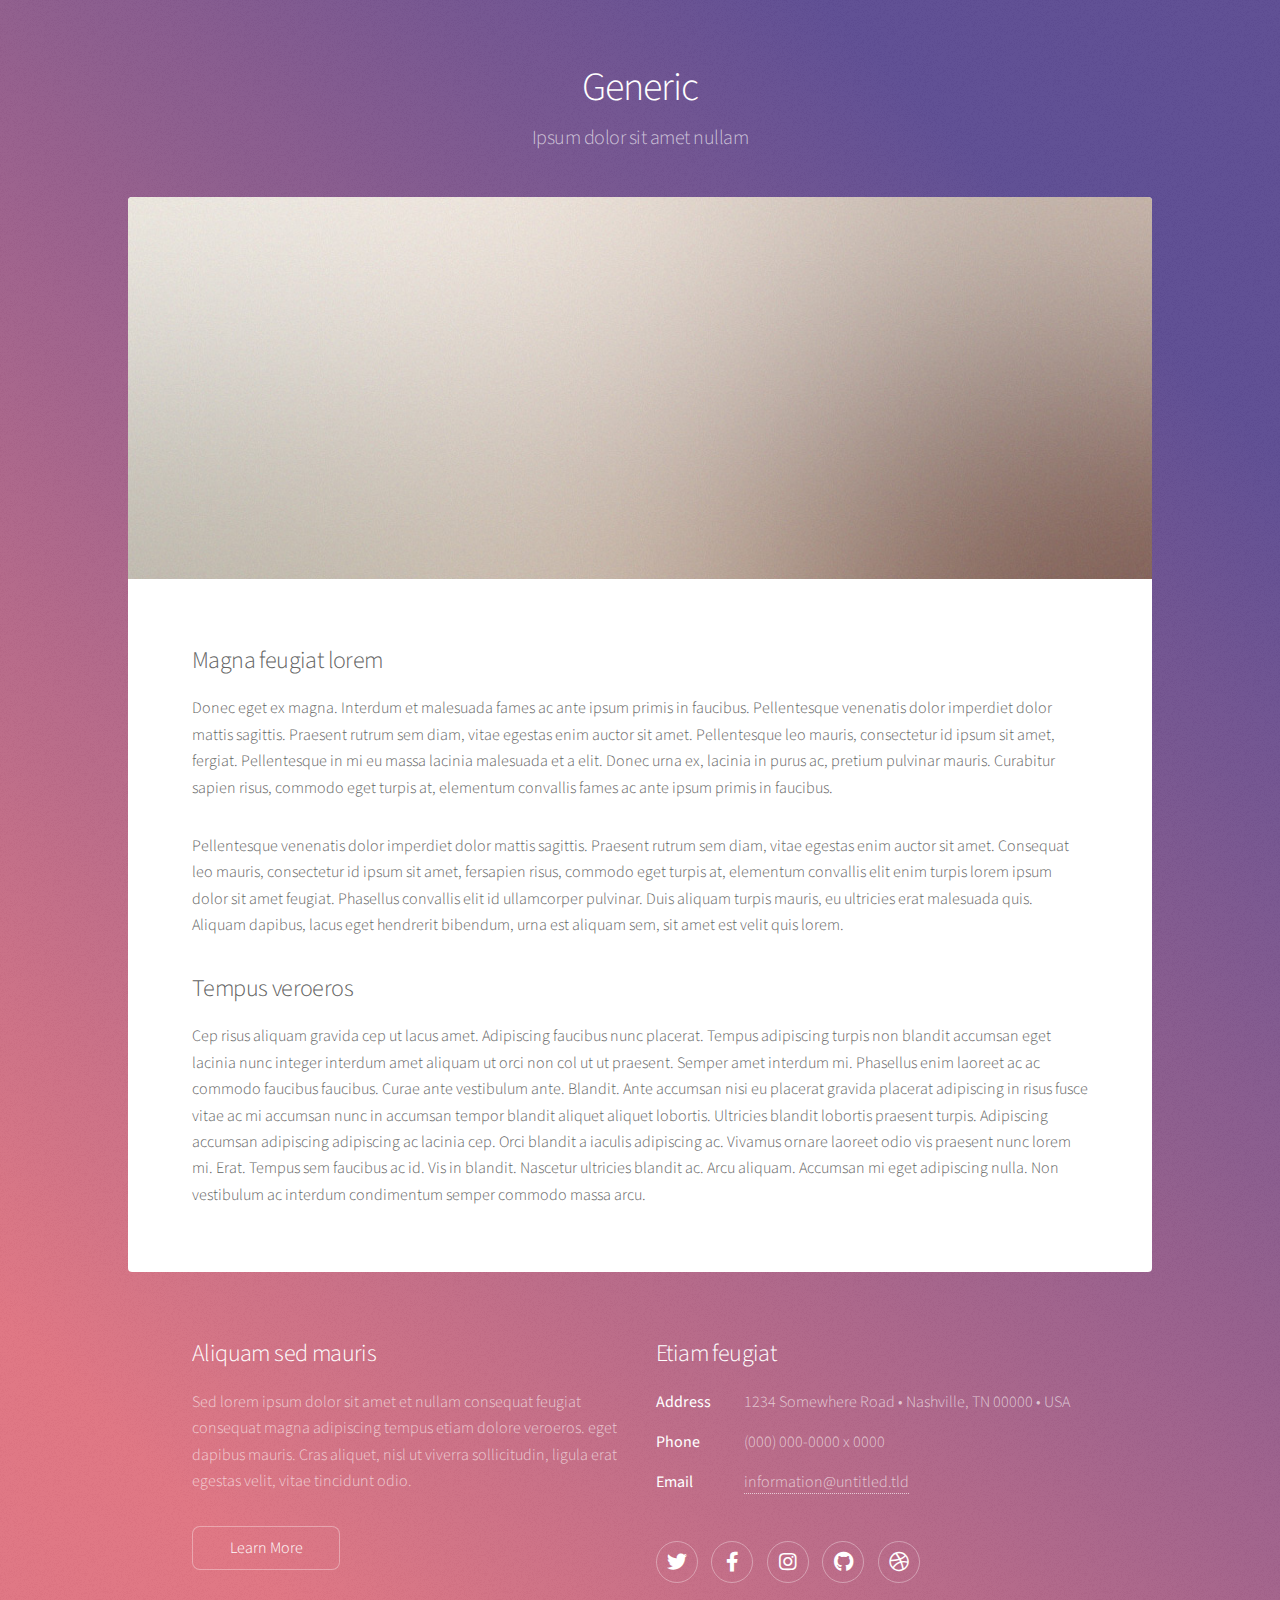
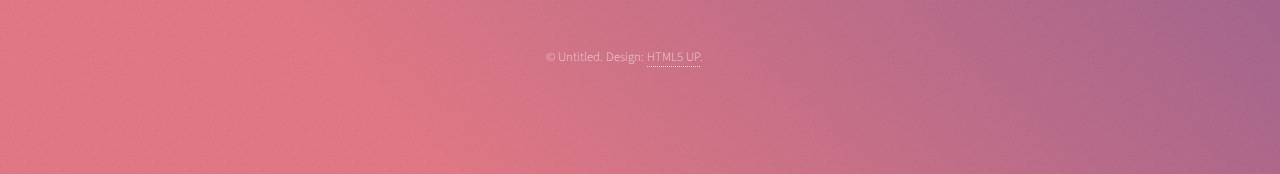
<file: generic.html>
<!DOCTYPE HTML>
<!--
	Stellar by HTML5 UP
	html5up.net | @ajlkn
	Free for personal and commercial use under the CCA 3.0 license (html5up.net/license)
-->
<html>
	<head>
		<title>Generic - Stellar by HTML5 UP</title>
		<meta charset="utf-8" />
		<meta name="viewport" content="width=device-width, initial-scale=1, user-scalable=no" />
		<link rel="stylesheet" href="assets/css/main.css" />
		<noscript><link rel="stylesheet" href="assets/css/noscript.css" /></noscript>
	</head>
	<body class="is-preload">

		<!-- Wrapper -->
			<div id="wrapper">

				<!-- Header -->
					<header id="header">
						<h1>Generic</h1>
						<p>Ipsum dolor sit amet nullam</p>
					</header>

				<!-- Main -->
					<div id="main">

						<!-- Content -->
							<section id="content" class="main">
								<span class="image main"><img src="images/pic04.jpg" alt="" /></span>
								<h2>Magna feugiat lorem</h2>
								<p>Donec eget ex magna. Interdum et malesuada fames ac ante ipsum primis in faucibus. Pellentesque venenatis dolor imperdiet dolor mattis sagittis. Praesent rutrum sem diam, vitae egestas enim auctor sit amet. Pellentesque leo mauris, consectetur id ipsum sit amet, fergiat. Pellentesque in mi eu massa lacinia malesuada et a elit. Donec urna ex, lacinia in purus ac, pretium pulvinar mauris. Curabitur sapien risus, commodo eget turpis at, elementum convallis fames ac ante ipsum primis in faucibus.</p>
								<p>Pellentesque venenatis dolor imperdiet dolor mattis sagittis. Praesent rutrum sem diam, vitae egestas enim auctor sit amet. Consequat leo mauris, consectetur id ipsum sit amet, fersapien risus, commodo eget turpis at, elementum convallis elit enim turpis lorem ipsum dolor sit amet feugiat. Phasellus convallis elit id ullamcorper pulvinar. Duis aliquam turpis mauris, eu ultricies erat malesuada quis. Aliquam dapibus, lacus eget hendrerit bibendum, urna est aliquam sem, sit amet est velit quis lorem.</p>
								<h2>Tempus veroeros</h2>
								<p>Cep risus aliquam gravida cep ut lacus amet. Adipiscing faucibus nunc placerat. Tempus adipiscing turpis non blandit accumsan eget lacinia nunc integer interdum amet aliquam ut orci non col ut ut praesent. Semper amet interdum mi. Phasellus enim laoreet ac ac commodo faucibus faucibus. Curae ante vestibulum ante. Blandit. Ante accumsan nisi eu placerat gravida placerat adipiscing in risus fusce vitae ac mi accumsan nunc in accumsan tempor blandit aliquet aliquet lobortis. Ultricies blandit lobortis praesent turpis. Adipiscing accumsan adipiscing adipiscing ac lacinia cep. Orci blandit a iaculis adipiscing ac. Vivamus ornare laoreet odio vis praesent nunc lorem mi. Erat. Tempus sem faucibus ac id. Vis in blandit. Nascetur ultricies blandit ac. Arcu aliquam. Accumsan mi eget adipiscing nulla. Non vestibulum ac interdum condimentum semper commodo massa arcu.</p>
							</section>

					</div>

				<!-- Footer -->
					<footer id="footer">
						<section>
							<h2>Aliquam sed mauris</h2>
							<p>Sed lorem ipsum dolor sit amet et nullam consequat feugiat consequat magna adipiscing tempus etiam dolore veroeros. eget dapibus mauris. Cras aliquet, nisl ut viverra sollicitudin, ligula erat egestas velit, vitae tincidunt odio.</p>
							<ul class="actions">
								<li><a href="#" class="button">Learn More</a></li>
							</ul>
						</section>
						<section>
							<h2>Etiam feugiat</h2>
							<dl class="alt">
								<dt>Address</dt>
								<dd>1234 Somewhere Road &bull; Nashville, TN 00000 &bull; USA</dd>
								<dt>Phone</dt>
								<dd>(000) 000-0000 x 0000</dd>
								<dt>Email</dt>
								<dd><a href="#">information@untitled.tld</a></dd>
							</dl>
							<ul class="icons">
								<li><a href="#" class="icon brands fa-twitter alt"><span class="label">Twitter</span></a></li>
								<li><a href="#" class="icon brands fa-facebook-f alt"><span class="label">Facebook</span></a></li>
								<li><a href="#" class="icon brands fa-instagram alt"><span class="label">Instagram</span></a></li>
								<li><a href="#" class="icon brands fa-github alt"><span class="label">GitHub</span></a></li>
								<li><a href="#" class="icon brands fa-dribbble alt"><span class="label">Dribbble</span></a></li>
							</ul>
						</section>
						<p class="copyright">&copy; Untitled. Design: <a href="https://html5up.net">HTML5 UP</a>.</p>
					</footer>

			</div>

		<!-- Scripts -->
			<script src="assets/js/jquery.min.js"></script>
			<script src="assets/js/jquery.scrollex.min.js"></script>
			<script src="assets/js/jquery.scrolly.min.js"></script>
			<script src="assets/js/browser.min.js"></script>
			<script src="assets/js/breakpoints.min.js"></script>
			<script src="assets/js/util.js"></script>
			<script src="assets/js/main.js"></script>

	</body>
</html>
</file>
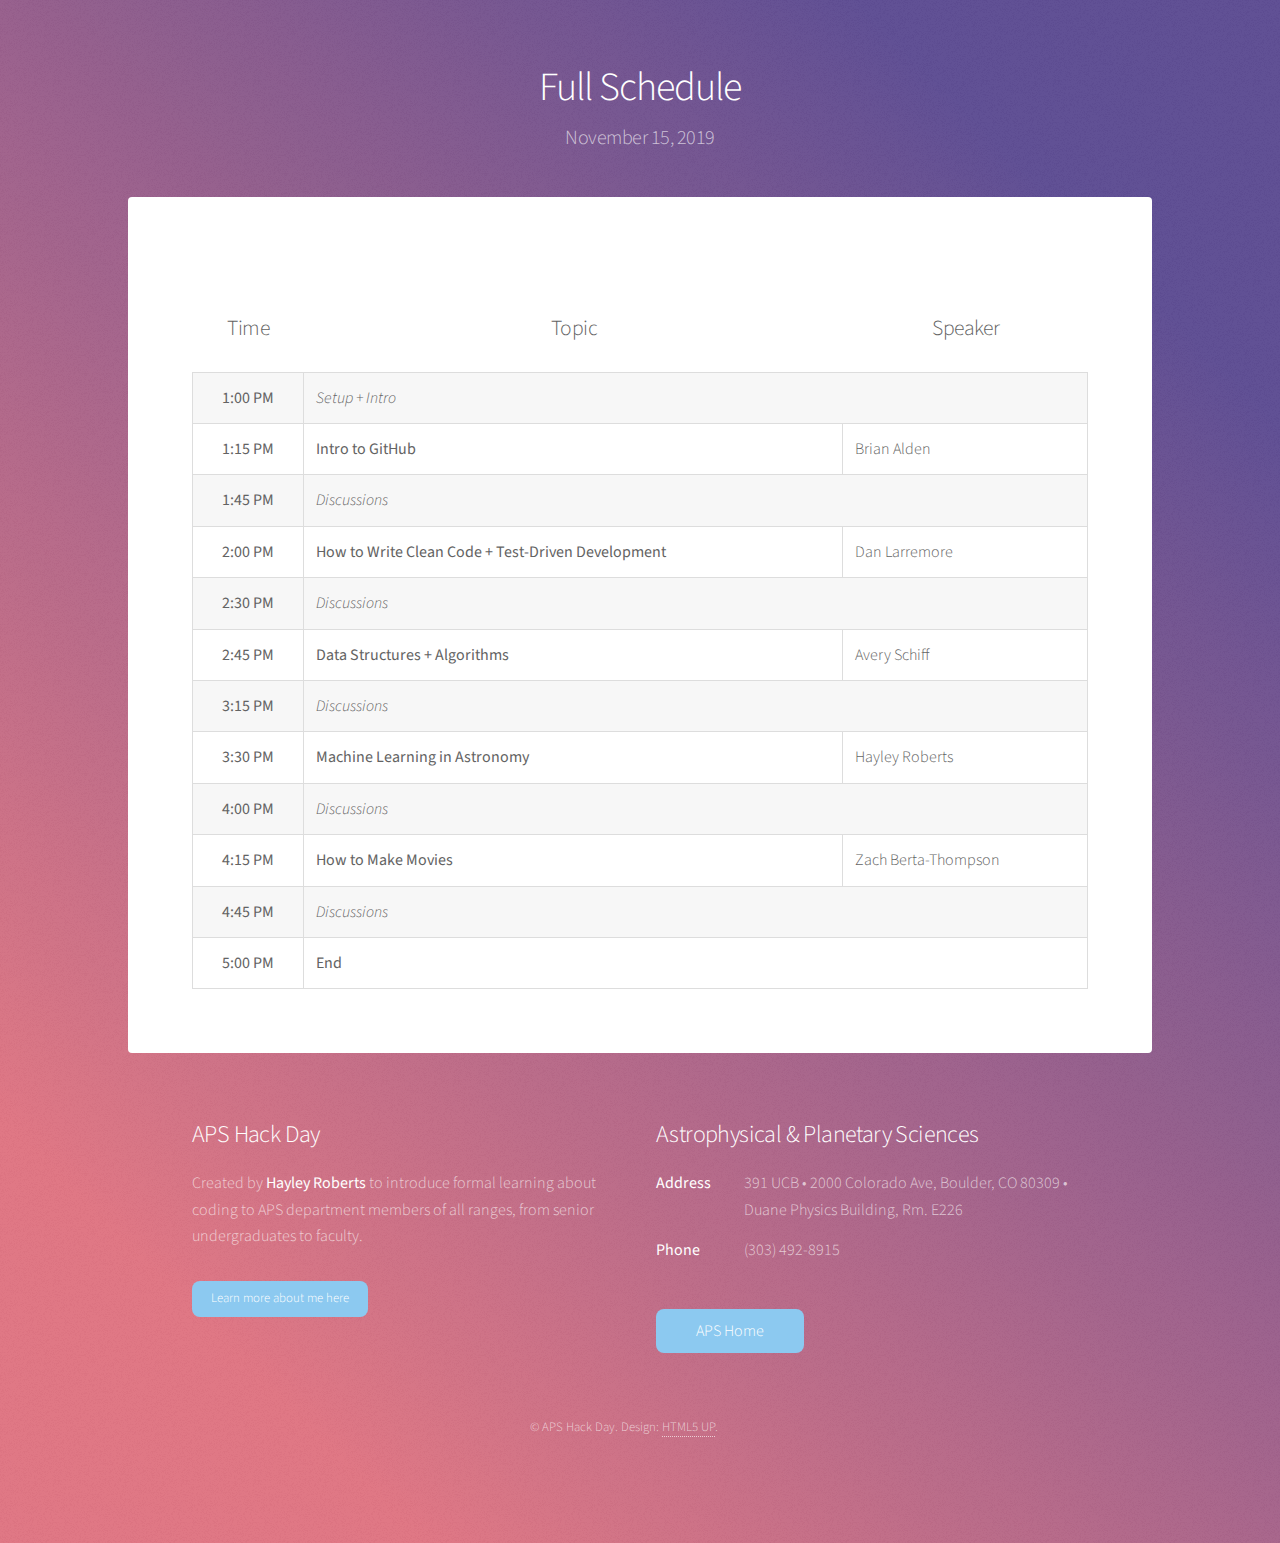
<file: schedule.html>
<!DOCTYPE HTML>
<!--
	Stellar by HTML5 UP
	html5up.net | @ajlkn
	Free for personal and commercial use under the CCA 3.0 license (html5up.net/license)
-->
<html>
	<head>
		<title>Schedule</title>
		<meta charset="utf-8" />
		<meta name="viewport" content="width=device-width, initial-scale=1, user-scalable=no" />
		<link rel="stylesheet" href="assets/css/main.css" />
		<noscript><link rel="stylesheet" href="assets/css/noscript.css" /></noscript>
	</head>
	<body class="is-preload">

		<!-- Wrapper -->
			<div id="wrapper">

				<!-- Header -->
					<header id="header">
						<h1>Full Schedule</h1>
						<p>November 15, 2019</p>
					</header>

				<!-- Main -->
					<div id="main">

						<!-- Content -->
							<section id="content" class="main">
								<br><br>
								<div class="table-wrapper">
									<table class="alt">
										<thead>
											<tr>
												<th><h2 align='center'>Time</h2></th>
												<th><h2 align='center'>Topic</h2></th>
												<th><h2 align='center'>Speaker</h2></th>
											</tr>
										</thead>
										<tbody>
											<tr>
												<td  align="center"><b>1:00 PM</b></td>
												<td colspan="2"><i>Setup + Intro</i></td>
											</tr>
											<tr>
												<td  align="center"><b>1:15 PM</b></td>
												<td><b>Intro to GitHub</b></td>
												<td>Brian Alden</td>
											</tr>
											<tr>
												<td align="center"><b>1:45 PM</b></td>
												<td colspan="2"><i>Discussions</i></td>
											</tr>
											<tr>
												<td align="center"><b>2:00 PM</b></td>
												<td><b>How to Write Clean Code + Test-Driven Development</b></td>
												<td>Dan Larremore</td>
											</tr>
											<tr>
												<td align="center"><b>2:30 PM</b></td>
												<td colspan="2"><i>Discussions</i></td>
											</tr>
											<tr>
												<td align="center"><b>2:45 PM</b></td>
												<td><b>Data Structures + Algorithms</b></td>
												<td>Avery Schiff</td>
											</tr>
											<tr>
												<td align="center"><b>3:15 PM</b></td>
												<td colspan="2"><i>Discussions</i></td>
											</tr>
											<tr>
												<td align="center"><b>3:30 PM</b></td>
												<td><b>Machine Learning in Astronomy</b></td>
												<td>Hayley Roberts</td>
											</tr>
											<tr>
												<td align="center"><b>4:00 PM</b></td>
												<td colspan="2"><i>Discussions</i></td>
											</tr>
											<tr>
												<td align="center"><b>4:15 PM</b></td>
												<td><b>How to Make Movies</b></td>
												<td>Zach Berta-Thompson</td>
											</tr>
											<tr>
												<td align="center"><b>4:45 PM</b></td>
												<td colspan="2"><i>Discussions</i></td>
											</tr>
											<tr>
												<td align="center"><b>5:00 PM</b></td>
												<td colspan="2"><b>End</b></td>
											</tr>

										</tbody>
									</table>
								</div>
							</section>

					</div>

				<!-- Footer -->
					<footer id="footer">
						<section>
							<h2>APS Hack Day</h2>
							<p>Created by <b>Hayley Roberts</b> to introduce formal learning about coding to APS department members of all ranges, from senior undergraduates to faculty.</p>
							<ul class="actions small">
								<li><a href="https://www.astrohayley.com" class="button primary small">Learn more about me here</a></li>
							</ul>
						</section>
						<section>
							<h2>Astrophysical & Planetary Sciences</h2>
							<dl class="alt">
								<dt>Address</dt>
								<dd>391 UCB &bull; 2000 Colorado Ave, Boulder, CO 80309 &bull; Duane Physics Building, Rm. E226</dd>
								<dt>Phone</dt>
								<dd>(303) 492-8915</dd>
							</dl>
							<ul class="actions">
								<li><a href="https://www.colorado.edu/aps/" class="button primary">APS Home</a></li>
							</ul>
						</section>
						<p class="copyright">&copy; APS Hack Day. Design: <a href="https://html5up.net">HTML5 UP</a>.</p>
					</footer>

			</div>

		<!-- Scripts -->
			<script src="assets/js/jquery.min.js"></script>
			<script src="assets/js/jquery.scrollex.min.js"></script>
			<script src="assets/js/jquery.scrolly.min.js"></script>
			<script src="assets/js/browser.min.js"></script>
			<script src="assets/js/breakpoints.min.js"></script>
			<script src="assets/js/util.js"></script>
			<script src="assets/js/main.js"></script>

	</body>
</html>
</file>
<file: assets/css/noscript.css>
/*
	Stellar by HTML5 UP
	html5up.net | @ajlkn
	Free for personal and commercial use under the CCA 3.0 license (html5up.net/license)
*/

/* Header */

	body.is-preload #header.alt > * {
		opacity: 1;
	}

	body.is-preload #header.alt .logo {
		-moz-transform: none;
		-webkit-transform: none;
		-ms-transform: none;
		transform: none;
	}
</file>
<file: assets/css/main.css>
@import url(fontawesome-all.min.css);
@import 'https://fonts.googleapis.com/css?family=Source+Sans+Pro:300,400';

/*
	Stellar by HTML5 UP
	html5up.net | @ajlkn
	Free for personal and commercial use under the CCA 3.0 license (html5up.net/license)
*/

html, body, div, span, applet, object,
iframe, h1, h2, h3, h4, h5, h6, p, blockquote,
pre, a, abbr, acronym, address, big, cite,
code, del, dfn, em, img, ins, kbd, q, s, samp,
small, strike, strong, sub, sup, tt, var, b,
u, i, center, dl, dt, dd, ol, ul, li, fieldset,
form, label, legend, table, caption, tbody,
tfoot, thead, tr, th, td, article, aside,
canvas, details, embed, figure, figcaption,
footer, header, hgroup, menu, nav, output, ruby,
section, summary, time, mark, audio, video {
	margin: 0;
	padding: 0;
	border: 0;
	font-size: 100%;
	font: inherit;
	vertical-align: baseline;}

article, aside, details, figcaption, figure,
footer, header, hgroup, menu, nav, section {
	display: block;}

body {
	line-height: 1;
}

ol, ul {
	list-style: none;
}

blockquote, q {
	quotes: none;
}

	blockquote:before, blockquote:after, q:before, q:after {
		content: '';
		content: none;
	}

table {
	border-collapse: collapse;
	border-spacing: 0;
}

body {
	-webkit-text-size-adjust: none;
}

mark {
	background-color: transparent;
	color: inherit;
}

input::-moz-focus-inner {
	border: 0;
	padding: 0;
}

input, select, textarea {
	-moz-appearance: none;
	-webkit-appearance: none;
	-ms-appearance: none;
	appearance: none;
}

/* Basic */

	@-ms-viewport {
		width: device-width;
	}

	body {
		-ms-overflow-style: scrollbar;
	}

	@media screen and (max-width: 480px) {

		html, body {
			min-width: 320px;
		}

	}

	html {
		box-sizing: border-box;
	}

	*, *:before, *:after {
		box-sizing: inherit;
	}

	body {
		background-color: #935d8c;
		background-image: url("images/overlay.png"), -moz-linear-gradient(45deg, #e37682 15%, #5f4d93 85%);
		background-image: url("images/overlay.png"), -webkit-linear-gradient(45deg, #e37682 15%, #5f4d93 85%);
		background-image: url("images/overlay.png"), -ms-linear-gradient(45deg, #e37682 15%, #5f4d93 85%);
		background-image: url("images/overlay.png"), linear-gradient(45deg, #e37682 15%, #5f4d93 85%);
	}

		body.is-preload *, body.is-preload *:before, body.is-preload *:after {
			-moz-animation: none !important;
			-webkit-animation: none !important;
			-ms-animation: none !important;
			animation: none !important;
			-moz-transition: none !important;
			-webkit-transition: none !important;
			-ms-transition: none !important;
			transition: none !important;
		}

/* Type */

	body {
		background-color: #935d8c;
		color: rgba(255, 255, 255, 0.65);
	}

	body, input, select, textarea {
		font-family: "Source Sans Pro", Helvetica, sans-serif;
		font-size: 17pt;
		font-weight: 300;
		line-height: 1.65;
	}

		@media screen and (max-width: 1680px) {

			body, input, select, textarea {
				font-size: 14pt;
			}

		}

		@media screen and (max-width: 1280px) {

			body, input, select, textarea {
				font-size: 12pt;
			}

		}

		@media screen and (max-width: 360px) {

			body, input, select, textarea {
				font-size: 11pt;
			}

		}

	a {
		-moz-transition: color 0.2s ease, border-bottom 0.2s ease;
		-webkit-transition: color 0.2s ease, border-bottom 0.2s ease;
		-ms-transition: color 0.2s ease, border-bottom 0.2s ease;
		transition: color 0.2s ease, border-bottom 0.2s ease;
		text-decoration: none;
		border-bottom: dotted 1px;
		color: inherit;
	}

		a:hover {
			border-bottom-color: transparent;
		}

	strong, b {
		font-weight: 400;
	}

	em, i {
		font-style: italic;
	}

	p {
		margin: 0 0 2em 0;
	}

		p.content {
			-moz-columns: 20em 2;
			-webkit-columns: 20em 2;
			-ms-columns: 20em 2;
			columns: 20em 2;
			-moz-column-gap: 2em;
			-webkit-column-gap: 2em;
			-ms-column-gap: 2em;
			column-gap: 2em;
			text-align: justify;
		}

	h1, h2, h3, h4, h5, h6 {
		font-weight: 300;
		line-height: 1.5;
		margin: 0 0 0.7em 0;
		letter-spacing: -0.025em;
	}

		h1 a, h2 a, h3 a, h4 a, h5 a, h6 a {
			color: inherit;
			text-decoration: none;
		}

	h1 {
		font-size: 2.5em;
		line-height: 1.2;
	}

	h2 {
		font-size: 1.5em;
	}

	h3 {
		font-size: 1.25em;
	}

	h4 {
		font-size: 1.1em;
	}

	h5 {
		font-size: 0.9em;
	}

	h6 {
		font-size: 0.7em;
	}

	@media screen and (max-width: 736px) {

		h1 {
			font-size: 2em;
		}

	}

	sub {
		font-size: 0.8em;
		position: relative;
		top: 0.5em;
	}

	sup {
		font-size: 0.8em;
		position: relative;
		top: -0.5em;
	}

	blockquote {
		border-left: solid 4px;
		font-style: italic;
		margin: 0 0 2em 0;
		padding: 0.5em 0 0.5em 2em;
	}

	code {
		border-radius: 8px;
		border: solid 1px;
		font-family: "Courier New", monospace;
		font-size: 0.9em;
		margin: 0 0.25em;
		padding: 0.25em 0.65em;
	}

	pre {
		-webkit-overflow-scrolling: touch;
		font-family: "Courier New", monospace;
		font-size: 0.9em;
		margin: 0 0 2em 0;
	}

		pre code {
			display: block;
			line-height: 1.75;
			padding: 1em 1.5em;
			overflow-x: auto;
		}

	hr {
		border: 0;
		border-bottom: solid 1px;
		margin: 2em 0;
	}

		hr.major {
			margin: 3em 0;
		}

	.align-left {
		text-align: left;
	}

	.align-center {
		text-align: center;
	}

	.align-right {
		text-align: right;
	}

	input, select, textarea {
		color: #ffffff;
	}

	a:hover {
		color: #ffffff;
	}

	strong, b {
		color: #ffffff;
	}

	h1, h2, h3, h4, h5, h6 {
		color: #ffffff;
	}

	blockquote {
		border-left-color: rgba(255, 255, 255, 0.35);
	}

	code {
		background: rgba(255, 255, 255, 0.075);
		border-color: rgba(255, 255, 255, 0.35);
	}

	hr {
		border-bottom-color: rgba(255, 255, 255, 0.35);
	}

/* Row */

	.row {
		display: flex;
		flex-wrap: wrap;
		box-sizing: border-box;
		align-items: stretch;
	}

		.row > * {
			box-sizing: border-box;
		}

		.row.gtr-uniform > * > :last-child {
			margin-bottom: 0;
		}

		.row.aln-left {
			justify-content: flex-start;
		}

		.row.aln-center {
			justify-content: center;
		}

		.row.aln-right {
			justify-content: flex-end;
		}

		.row.aln-top {
			align-items: flex-start;
		}

		.row.aln-middle {
			align-items: center;
		}

		.row.aln-bottom {
			align-items: flex-end;
		}

		.row > .imp {
			order: -1;
		}

		.row > .col-1 {
			width: 8.33333%;
		}

		.row > .off-1 {
			margin-left: 8.33333%;
		}

		.row > .col-2 {
			width: 16.66667%;
		}

		.row > .off-2 {
			margin-left: 16.66667%;
		}

		.row > .col-3 {
			width: 25%;
		}

		.row > .off-3 {
			margin-left: 25%;
		}

		.row > .col-4 {
			width: 33.33333%;
		}

		.row > .off-4 {
			margin-left: 33.33333%;
		}

		.row > .col-5 {
			width: 41.66667%;
		}

		.row > .off-5 {
			margin-left: 41.66667%;
		}

		.row > .col-6 {
			width: 50%;
		}

		.row > .off-6 {
			margin-left: 50%;
		}

		.row > .col-7 {
			width: 58.33333%;
		}

		.row > .off-7 {
			margin-left: 58.33333%;
		}

		.row > .col-8 {
			width: 66.66667%;
		}

		.row > .off-8 {
			margin-left: 66.66667%;
		}

		.row > .col-9 {
			width: 75%;
		}

		.row > .off-9 {
			margin-left: 75%;
		}

		.row > .col-10 {
			width: 83.33333%;
		}

		.row > .off-10 {
			margin-left: 83.33333%;
		}

		.row > .col-11 {
			width: 91.66667%;
		}

		.row > .off-11 {
			margin-left: 91.66667%;
		}

		.row > .col-12 {
			width: 100%;
		}

		.row > .off-12 {
			margin-left: 100%;
		}

		.row.gtr-0 {
			margin-top: 0;
			margin-left: 0em;
		}

			.row.gtr-0 > * {
				padding: 0 0 0 0em;
			}

			.row.gtr-0.gtr-uniform {
				margin-top: 0em;
			}

				.row.gtr-0.gtr-uniform > * {
					padding-top: 0em;
				}

		.row.gtr-25 {
			margin-top: 0;
			margin-left: -0.375em;
		}

			.row.gtr-25 > * {
				padding: 0 0 0 0.375em;
			}

			.row.gtr-25.gtr-uniform {
				margin-top: -0.375em;
			}

				.row.gtr-25.gtr-uniform > * {
					padding-top: 0.375em;
				}

		.row.gtr-50 {
			margin-top: 0;
			margin-left: -0.75em;
		}

			.row.gtr-50 > * {
				padding: 0 0 0 0.75em;
			}

			.row.gtr-50.gtr-uniform {
				margin-top: -0.75em;
			}

				.row.gtr-50.gtr-uniform > * {
					padding-top: 0.75em;
				}

		.row {
			margin-top: 0;
			margin-left: -1.5em;
		}

			.row > * {
				padding: 0 0 0 1.5em;
			}

			.row.gtr-uniform {
				margin-top: -1.5em;
			}

				.row.gtr-uniform > * {
					padding-top: 1.5em;
				}

		.row.gtr-150 {
			margin-top: 0;
			margin-left: -2.25em;
		}

			.row.gtr-150 > * {
				padding: 0 0 0 2.25em;
			}

			.row.gtr-150.gtr-uniform {
				margin-top: -2.25em;
			}

				.row.gtr-150.gtr-uniform > * {
					padding-top: 2.25em;
				}

		.row.gtr-200 {
			margin-top: 0;
			margin-left: -3em;
		}

			.row.gtr-200 > * {
				padding: 0 0 0 3em;
			}

			.row.gtr-200.gtr-uniform {
				margin-top: -3em;
			}

				.row.gtr-200.gtr-uniform > * {
					padding-top: 3em;
				}

		@media screen and (max-width: 1680px) {

			.row {
				display: flex;
				flex-wrap: wrap;
				box-sizing: border-box;
				align-items: stretch;
			}

				.row > * {
					box-sizing: border-box;
				}

				.row.gtr-uniform > * > :last-child {
					margin-bottom: 0;
				}

				.row.aln-left {
					justify-content: flex-start;
				}

				.row.aln-center {
					justify-content: center;
				}

				.row.aln-right {
					justify-content: flex-end;
				}

				.row.aln-top {
					align-items: flex-start;
				}

				.row.aln-middle {
					align-items: center;
				}

				.row.aln-bottom {
					align-items: flex-end;
				}

				.row > .imp-xlarge {
					order: -1;
				}

				.row > .col-1-xlarge {
					width: 8.33333%;
				}

				.row > .off-1-xlarge {
					margin-left: 8.33333%;
				}

				.row > .col-2-xlarge {
					width: 16.66667%;
				}

				.row > .off-2-xlarge {
					margin-left: 16.66667%;
				}

				.row > .col-3-xlarge {
					width: 25%;
				}

				.row > .off-3-xlarge {
					margin-left: 25%;
				}

				.row > .col-4-xlarge {
					width: 33.33333%;
				}

				.row > .off-4-xlarge {
					margin-left: 33.33333%;
				}

				.row > .col-5-xlarge {
					width: 41.66667%;
				}

				.row > .off-5-xlarge {
					margin-left: 41.66667%;
				}

				.row > .col-6-xlarge {
					width: 50%;
				}

				.row > .off-6-xlarge {
					margin-left: 50%;
				}

				.row > .col-7-xlarge {
					width: 58.33333%;
				}

				.row > .off-7-xlarge {
					margin-left: 58.33333%;
				}

				.row > .col-8-xlarge {
					width: 66.66667%;
				}

				.row > .off-8-xlarge {
					margin-left: 66.66667%;
				}

				.row > .col-9-xlarge {
					width: 75%;
				}

				.row > .off-9-xlarge {
					margin-left: 75%;
				}

				.row > .col-10-xlarge {
					width: 83.33333%;
				}

				.row > .off-10-xlarge {
					margin-left: 83.33333%;
				}

				.row > .col-11-xlarge {
					width: 91.66667%;
				}

				.row > .off-11-xlarge {
					margin-left: 91.66667%;
				}

				.row > .col-12-xlarge {
					width: 100%;
				}

				.row > .off-12-xlarge {
					margin-left: 100%;
				}

				.row.gtr-0 {
					margin-top: 0;
					margin-left: 0em;
				}

					.row.gtr-0 > * {
						padding: 0 0 0 0em;
					}

					.row.gtr-0.gtr-uniform {
						margin-top: 0em;
					}

						.row.gtr-0.gtr-uniform > * {
							padding-top: 0em;
						}

				.row.gtr-25 {
					margin-top: 0;
					margin-left: -0.375em;
				}

					.row.gtr-25 > * {
						padding: 0 0 0 0.375em;
					}

					.row.gtr-25.gtr-uniform {
						margin-top: -0.375em;
					}

						.row.gtr-25.gtr-uniform > * {
							padding-top: 0.375em;
						}

				.row.gtr-50 {
					margin-top: 0;
					margin-left: -0.75em;
				}

					.row.gtr-50 > * {
						padding: 0 0 0 0.75em;
					}

					.row.gtr-50.gtr-uniform {
						margin-top: -0.75em;
					}

						.row.gtr-50.gtr-uniform > * {
							padding-top: 0.75em;
						}

				.row {
					margin-top: 0;
					margin-left: -1.5em;
				}

					.row > * {
						padding: 0 0 0 1.5em;
					}

					.row.gtr-uniform {
						margin-top: -1.5em;
					}

						.row.gtr-uniform > * {
							padding-top: 1.5em;
						}

				.row.gtr-150 {
					margin-top: 0;
					margin-left: -2.25em;
				}

					.row.gtr-150 > * {
						padding: 0 0 0 2.25em;
					}

					.row.gtr-150.gtr-uniform {
						margin-top: -2.25em;
					}

						.row.gtr-150.gtr-uniform > * {
							padding-top: 2.25em;
						}

				.row.gtr-200 {
					margin-top: 0;
					margin-left: -3em;
				}

					.row.gtr-200 > * {
						padding: 0 0 0 3em;
					}

					.row.gtr-200.gtr-uniform {
						margin-top: -3em;
					}

						.row.gtr-200.gtr-uniform > * {
							padding-top: 3em;
						}

		}

		@media screen and (max-width: 1280px) {

			.row {
				display: flex;
				flex-wrap: wrap;
				box-sizing: border-box;
				align-items: stretch;
			}

				.row > * {
					box-sizing: border-box;
				}

				.row.gtr-uniform > * > :last-child {
					margin-bottom: 0;
				}

				.row.aln-left {
					justify-content: flex-start;
				}

				.row.aln-center {
					justify-content: center;
				}

				.row.aln-right {
					justify-content: flex-end;
				}

				.row.aln-top {
					align-items: flex-start;
				}

				.row.aln-middle {
					align-items: center;
				}

				.row.aln-bottom {
					align-items: flex-end;
				}

				.row > .imp-large {
					order: -1;
				}

				.row > .col-1-large {
					width: 8.33333%;
				}

				.row > .off-1-large {
					margin-left: 8.33333%;
				}

				.row > .col-2-large {
					width: 16.66667%;
				}

				.row > .off-2-large {
					margin-left: 16.66667%;
				}

				.row > .col-3-large {
					width: 25%;
				}

				.row > .off-3-large {
					margin-left: 25%;
				}

				.row > .col-4-large {
					width: 33.33333%;
				}

				.row > .off-4-large {
					margin-left: 33.33333%;
				}

				.row > .col-5-large {
					width: 41.66667%;
				}

				.row > .off-5-large {
					margin-left: 41.66667%;
				}

				.row > .col-6-large {
					width: 50%;
				}

				.row > .off-6-large {
					margin-left: 50%;
				}

				.row > .col-7-large {
					width: 58.33333%;
				}

				.row > .off-7-large {
					margin-left: 58.33333%;
				}

				.row > .col-8-large {
					width: 66.66667%;
				}

				.row > .off-8-large {
					margin-left: 66.66667%;
				}

				.row > .col-9-large {
					width: 75%;
				}

				.row > .off-9-large {
					margin-left: 75%;
				}

				.row > .col-10-large {
					width: 83.33333%;
				}

				.row > .off-10-large {
					margin-left: 83.33333%;
				}

				.row > .col-11-large {
					width: 91.66667%;
				}

				.row > .off-11-large {
					margin-left: 91.66667%;
				}

				.row > .col-12-large {
					width: 100%;
				}

				.row > .off-12-large {
					margin-left: 100%;
				}

				.row.gtr-0 {
					margin-top: 0;
					margin-left: 0em;
				}

					.row.gtr-0 > * {
						padding: 0 0 0 0em;
					}

					.row.gtr-0.gtr-uniform {
						margin-top: 0em;
					}

						.row.gtr-0.gtr-uniform > * {
							padding-top: 0em;
						}

				.row.gtr-25 {
					margin-top: 0;
					margin-left: -0.375em;
				}

					.row.gtr-25 > * {
						padding: 0 0 0 0.375em;
					}

					.row.gtr-25.gtr-uniform {
						margin-top: -0.375em;
					}

						.row.gtr-25.gtr-uniform > * {
							padding-top: 0.375em;
						}

				.row.gtr-50 {
					margin-top: 0;
					margin-left: -0.75em;
				}

					.row.gtr-50 > * {
						padding: 0 0 0 0.75em;
					}

					.row.gtr-50.gtr-uniform {
						margin-top: -0.75em;
					}

						.row.gtr-50.gtr-uniform > * {
							padding-top: 0.75em;
						}

				.row {
					margin-top: 0;
					margin-left: -1.5em;
				}

					.row > * {
						padding: 0 0 0 1.5em;
					}

					.row.gtr-uniform {
						margin-top: -1.5em;
					}

						.row.gtr-uniform > * {
							padding-top: 1.5em;
						}

				.row.gtr-150 {
					margin-top: 0;
					margin-left: -2.25em;
				}

					.row.gtr-150 > * {
						padding: 0 0 0 2.25em;
					}

					.row.gtr-150.gtr-uniform {
						margin-top: -2.25em;
					}

						.row.gtr-150.gtr-uniform > * {
							padding-top: 2.25em;
						}

				.row.gtr-200 {
					margin-top: 0;
					margin-left: -3em;
				}

					.row.gtr-200 > * {
						padding: 0 0 0 3em;
					}

					.row.gtr-200.gtr-uniform {
						margin-top: -3em;
					}

						.row.gtr-200.gtr-uniform > * {
							padding-top: 3em;
						}

		}

		@media screen and (max-width: 980px) {

			.row {
				display: flex;
				flex-wrap: wrap;
				box-sizing: border-box;
				align-items: stretch;
			}

				.row > * {
					box-sizing: border-box;
				}

				.row.gtr-uniform > * > :last-child {
					margin-bottom: 0;
				}

				.row.aln-left {
					justify-content: flex-start;
				}

				.row.aln-center {
					justify-content: center;
				}

				.row.aln-right {
					justify-content: flex-end;
				}

				.row.aln-top {
					align-items: flex-start;
				}

				.row.aln-middle {
					align-items: center;
				}

				.row.aln-bottom {
					align-items: flex-end;
				}

				.row > .imp-medium {
					order: -1;
				}

				.row > .col-1-medium {
					width: 8.33333%;
				}

				.row > .off-1-medium {
					margin-left: 8.33333%;
				}

				.row > .col-2-medium {
					width: 16.66667%;
				}

				.row > .off-2-medium {
					margin-left: 16.66667%;
				}

				.row > .col-3-medium {
					width: 25%;
				}

				.row > .off-3-medium {
					margin-left: 25%;
				}

				.row > .col-4-medium {
					width: 33.33333%;
				}

				.row > .off-4-medium {
					margin-left: 33.33333%;
				}

				.row > .col-5-medium {
					width: 41.66667%;
				}

				.row > .off-5-medium {
					margin-left: 41.66667%;
				}

				.row > .col-6-medium {
					width: 50%;
				}

				.row > .off-6-medium {
					margin-left: 50%;
				}

				.row > .col-7-medium {
					width: 58.33333%;
				}

				.row > .off-7-medium {
					margin-left: 58.33333%;
				}

				.row > .col-8-medium {
					width: 66.66667%;
				}

				.row > .off-8-medium {
					margin-left: 66.66667%;
				}

				.row > .col-9-medium {
					width: 75%;
				}

				.row > .off-9-medium {
					margin-left: 75%;
				}

				.row > .col-10-medium {
					width: 83.33333%;
				}

				.row > .off-10-medium {
					margin-left: 83.33333%;
				}

				.row > .col-11-medium {
					width: 91.66667%;
				}

				.row > .off-11-medium {
					margin-left: 91.66667%;
				}

				.row > .col-12-medium {
					width: 100%;
				}

				.row > .off-12-medium {
					margin-left: 100%;
				}

				.row.gtr-0 {
					margin-top: 0;
					margin-left: 0em;
				}

					.row.gtr-0 > * {
						padding: 0 0 0 0em;
					}

					.row.gtr-0.gtr-uniform {
						margin-top: 0em;
					}

						.row.gtr-0.gtr-uniform > * {
							padding-top: 0em;
						}

				.row.gtr-25 {
					margin-top: 0;
					margin-left: -0.375em;
				}

					.row.gtr-25 > * {
						padding: 0 0 0 0.375em;
					}

					.row.gtr-25.gtr-uniform {
						margin-top: -0.375em;
					}

						.row.gtr-25.gtr-uniform > * {
							padding-top: 0.375em;
						}

				.row.gtr-50 {
					margin-top: 0;
					margin-left: -0.75em;
				}

					.row.gtr-50 > * {
						padding: 0 0 0 0.75em;
					}

					.row.gtr-50.gtr-uniform {
						margin-top: -0.75em;
					}

						.row.gtr-50.gtr-uniform > * {
							padding-top: 0.75em;
						}

				.row {
					margin-top: 0;
					margin-left: -1.5em;
				}

					.row > * {
						padding: 0 0 0 1.5em;
					}

					.row.gtr-uniform {
						margin-top: -1.5em;
					}

						.row.gtr-uniform > * {
							padding-top: 1.5em;
						}

				.row.gtr-150 {
					margin-top: 0;
					margin-left: -2.25em;
				}

					.row.gtr-150 > * {
						padding: 0 0 0 2.25em;
					}

					.row.gtr-150.gtr-uniform {
						margin-top: -2.25em;
					}

						.row.gtr-150.gtr-uniform > * {
							padding-top: 2.25em;
						}

				.row.gtr-200 {
					margin-top: 0;
					margin-left: -3em;
				}

					.row.gtr-200 > * {
						padding: 0 0 0 3em;
					}

					.row.gtr-200.gtr-uniform {
						margin-top: -3em;
					}

						.row.gtr-200.gtr-uniform > * {
							padding-top: 3em;
						}

		}

		@media screen and (max-width: 736px) {

			.row {
				display: flex;
				flex-wrap: wrap;
				box-sizing: border-box;
				align-items: stretch;
			}

				.row > * {
					box-sizing: border-box;
				}

				.row.gtr-uniform > * > :last-child {
					margin-bottom: 0;
				}

				.row.aln-left {
					justify-content: flex-start;
				}

				.row.aln-center {
					justify-content: center;
				}

				.row.aln-right {
					justify-content: flex-end;
				}

				.row.aln-top {
					align-items: flex-start;
				}

				.row.aln-middle {
					align-items: center;
				}

				.row.aln-bottom {
					align-items: flex-end;
				}

				.row > .imp-small {
					order: -1;
				}

				.row > .col-1-small {
					width: 8.33333%;
				}

				.row > .off-1-small {
					margin-left: 8.33333%;
				}

				.row > .col-2-small {
					width: 16.66667%;
				}

				.row > .off-2-small {
					margin-left: 16.66667%;
				}

				.row > .col-3-small {
					width: 25%;
				}

				.row > .off-3-small {
					margin-left: 25%;
				}

				.row > .col-4-small {
					width: 33.33333%;
				}

				.row > .off-4-small {
					margin-left: 33.33333%;
				}

				.row > .col-5-small {
					width: 41.66667%;
				}

				.row > .off-5-small {
					margin-left: 41.66667%;
				}

				.row > .col-6-small {
					width: 50%;
				}

				.row > .off-6-small {
					margin-left: 50%;
				}

				.row > .col-7-small {
					width: 58.33333%;
				}

				.row > .off-7-small {
					margin-left: 58.33333%;
				}

				.row > .col-8-small {
					width: 66.66667%;
				}

				.row > .off-8-small {
					margin-left: 66.66667%;
				}

				.row > .col-9-small {
					width: 75%;
				}

				.row > .off-9-small {
					margin-left: 75%;
				}

				.row > .col-10-small {
					width: 83.33333%;
				}

				.row > .off-10-small {
					margin-left: 83.33333%;
				}

				.row > .col-11-small {
					width: 91.66667%;
				}

				.row > .off-11-small {
					margin-left: 91.66667%;
				}

				.row > .col-12-small {
					width: 100%;
				}

				.row > .off-12-small {
					margin-left: 100%;
				}

				.row.gtr-0 {
					margin-top: 0;
					margin-left: 0em;
				}

					.row.gtr-0 > * {
						padding: 0 0 0 0em;
					}

					.row.gtr-0.gtr-uniform {
						margin-top: 0em;
					}

						.row.gtr-0.gtr-uniform > * {
							padding-top: 0em;
						}

				.row.gtr-25 {
					margin-top: 0;
					margin-left: -0.25em;
				}

					.row.gtr-25 > * {
						padding: 0 0 0 0.25em;
					}

					.row.gtr-25.gtr-uniform {
						margin-top: -0.25em;
					}

						.row.gtr-25.gtr-uniform > * {
							padding-top: 0.25em;
						}

				.row.gtr-50 {
					margin-top: 0;
					margin-left: -0.5em;
				}

					.row.gtr-50 > * {
						padding: 0 0 0 0.5em;
					}

					.row.gtr-50.gtr-uniform {
						margin-top: -0.5em;
					}

						.row.gtr-50.gtr-uniform > * {
							padding-top: 0.5em;
						}

				.row {
					margin-top: 0;
					margin-left: -1em;
				}

					.row > * {
						padding: 0 0 0 1em;
					}

					.row.gtr-uniform {
						margin-top: -1em;
					}

						.row.gtr-uniform > * {
							padding-top: 1em;
						}

				.row.gtr-150 {
					margin-top: 0;
					margin-left: -1.5em;
				}

					.row.gtr-150 > * {
						padding: 0 0 0 1.5em;
					}

					.row.gtr-150.gtr-uniform {
						margin-top: -1.5em;
					}

						.row.gtr-150.gtr-uniform > * {
							padding-top: 1.5em;
						}

				.row.gtr-200 {
					margin-top: 0;
					margin-left: -2em;
				}

					.row.gtr-200 > * {
						padding: 0 0 0 2em;
					}

					.row.gtr-200.gtr-uniform {
						margin-top: -2em;
					}

						.row.gtr-200.gtr-uniform > * {
							padding-top: 2em;
						}

		}

		@media screen and (max-width: 480px) {

			.row {
				display: flex;
				flex-wrap: wrap;
				box-sizing: border-box;
				align-items: stretch;
			}

				.row > * {
					box-sizing: border-box;
				}

				.row.gtr-uniform > * > :last-child {
					margin-bottom: 0;
				}

				.row.aln-left {
					justify-content: flex-start;
				}

				.row.aln-center {
					justify-content: center;
				}

				.row.aln-right {
					justify-content: flex-end;
				}

				.row.aln-top {
					align-items: flex-start;
				}

				.row.aln-middle {
					align-items: center;
				}

				.row.aln-bottom {
					align-items: flex-end;
				}

				.row > .imp-xsmall {
					order: -1;
				}

				.row > .col-1-xsmall {
					width: 8.33333%;
				}

				.row > .off-1-xsmall {
					margin-left: 8.33333%;
				}

				.row > .col-2-xsmall {
					width: 16.66667%;
				}

				.row > .off-2-xsmall {
					margin-left: 16.66667%;
				}

				.row > .col-3-xsmall {
					width: 25%;
				}

				.row > .off-3-xsmall {
					margin-left: 25%;
				}

				.row > .col-4-xsmall {
					width: 33.33333%;
				}

				.row > .off-4-xsmall {
					margin-left: 33.33333%;
				}

				.row > .col-5-xsmall {
					width: 41.66667%;
				}

				.row > .off-5-xsmall {
					margin-left: 41.66667%;
				}

				.row > .col-6-xsmall {
					width: 50%;
				}

				.row > .off-6-xsmall {
					margin-left: 50%;
				}

				.row > .col-7-xsmall {
					width: 58.33333%;
				}

				.row > .off-7-xsmall {
					margin-left: 58.33333%;
				}

				.row > .col-8-xsmall {
					width: 66.66667%;
				}

				.row > .off-8-xsmall {
					margin-left: 66.66667%;
				}

				.row > .col-9-xsmall {
					width: 75%;
				}

				.row > .off-9-xsmall {
					margin-left: 75%;
				}

				.row > .col-10-xsmall {
					width: 83.33333%;
				}

				.row > .off-10-xsmall {
					margin-left: 83.33333%;
				}

				.row > .col-11-xsmall {
					width: 91.66667%;
				}

				.row > .off-11-xsmall {
					margin-left: 91.66667%;
				}

				.row > .col-12-xsmall {
					width: 100%;
				}

				.row > .off-12-xsmall {
					margin-left: 100%;
				}

				.row.gtr-0 {
					margin-top: 0;
					margin-left: 0em;
				}

					.row.gtr-0 > * {
						padding: 0 0 0 0em;
					}

					.row.gtr-0.gtr-uniform {
						margin-top: 0em;
					}

						.row.gtr-0.gtr-uniform > * {
							padding-top: 0em;
						}

				.row.gtr-25 {
					margin-top: 0;
					margin-left: -0.3125em;
				}

					.row.gtr-25 > * {
						padding: 0 0 0 0.3125em;
					}

					.row.gtr-25.gtr-uniform {
						margin-top: -0.3125em;
					}

						.row.gtr-25.gtr-uniform > * {
							padding-top: 0.3125em;
						}

				.row.gtr-50 {
					margin-top: 0;
					margin-left: -0.625em;
				}

					.row.gtr-50 > * {
						padding: 0 0 0 0.625em;
					}

					.row.gtr-50.gtr-uniform {
						margin-top: -0.625em;
					}

						.row.gtr-50.gtr-uniform > * {
							padding-top: 0.625em;
						}

				.row {
					margin-top: 0;
					margin-left: -1.25em;
				}

					.row > * {
						padding: 0 0 0 1.25em;
					}

					.row.gtr-uniform {
						margin-top: -1.25em;
					}

						.row.gtr-uniform > * {
							padding-top: 1.25em;
						}

				.row.gtr-150 {
					margin-top: 0;
					margin-left: -1.875em;
				}

					.row.gtr-150 > * {
						padding: 0 0 0 1.875em;
					}

					.row.gtr-150.gtr-uniform {
						margin-top: -1.875em;
					}

						.row.gtr-150.gtr-uniform > * {
							padding-top: 1.875em;
						}

				.row.gtr-200 {
					margin-top: 0;
					margin-left: -2.5em;
				}

					.row.gtr-200 > * {
						padding: 0 0 0 2.5em;
					}

					.row.gtr-200.gtr-uniform {
						margin-top: -2.5em;
					}

						.row.gtr-200.gtr-uniform > * {
							padding-top: 2.5em;
						}

		}

/* Box */

	.box {
		border-radius: 8px;
		border: solid;
		margin-bottom: 2em;
		padding: 1.5em;
	}

		.box > :last-child,
		.box > :last-child > :last-child,
		.box > :last-child > :last-child > :last-child {
			margin-bottom: 0;
		}

		.box.alt {
			border: 0;
			border-radius: 0;
			padding: 0;
		}

	.box {
		border-color: rgba(255, 255, 255, 0.35);
	}

/* Button */

	input[type="submit"],
	input[type="reset"],
	input[type="button"],
	button,
	.button {
		-moz-appearance: none;
		-webkit-appearance: none;
		-ms-appearance: none;
		appearance: none;
		-moz-transition: background-color 0.2s ease-in-out, color 0.2s ease-in-out;
		-webkit-transition: background-color 0.2s ease-in-out, color 0.2s ease-in-out;
		-ms-transition: background-color 0.2s ease-in-out, color 0.2s ease-in-out;
		transition: background-color 0.2s ease-in-out, color 0.2s ease-in-out;
		border-radius: 8px;
		border: 0;
		cursor: pointer;
		display: inline-block;
		font-weight: 300;
		height: 2.75em;
		line-height: 2.75em;
		min-width: 9.25em;
		padding: 0 1.5em;
		text-align: center;
		text-decoration: none;
		white-space: nowrap;
	}

		input[type="submit"].icon,
		input[type="reset"].icon,
		input[type="button"].icon,
		button.icon,
		.button.icon {
			padding-left: 1.35em;
		}

			input[type="submit"].icon:before,
			input[type="reset"].icon:before,
			input[type="button"].icon:before,
			button.icon:before,
			.button.icon:before {
				margin-right: 0.5em;
			}

		input[type="submit"].fit,
		input[type="reset"].fit,
		input[type="button"].fit,
		button.fit,
		.button.fit {
			width: 100%;
		}

		input[type="submit"].small,
		input[type="reset"].small,
		input[type="button"].small,
		button.small,
		.button.small {
			font-size: 0.8em;
		}

		input[type="submit"].large,
		input[type="reset"].large,
		input[type="button"].large,
		button.large,
		.button.large {
			font-size: 1.35em;
		}

		input[type="submit"].disabled, input[type="submit"]:disabled,
		input[type="reset"].disabled,
		input[type="reset"]:disabled,
		input[type="button"].disabled,
		input[type="button"]:disabled,
		button.disabled,
		button:disabled,
		.button.disabled,
		.button:disabled {
			pointer-events: none;
			opacity: 0.25;
		}

		@media screen and (max-width: 736px) {

			input[type="submit"],
			input[type="reset"],
			input[type="button"],
			button,
			.button {
				min-width: 0;
			}

		}

	input[type="submit"],
	input[type="reset"],
	input[type="button"],
	button,
	.button {
		background-color: transparent;
		box-shadow: inset 0 0 0 1px rgba(255, 255, 255, 0.35);
		color: #ffffff !important;
	}

		input[type="submit"]:hover,
		input[type="reset"]:hover,
		input[type="button"]:hover,
		button:hover,
		.button:hover {
			background-color: rgba(255, 255, 255, 0.075);
		}

		input[type="submit"]:active,
		input[type="reset"]:active,
		input[type="button"]:active,
		button:active,
		.button:active {
			background-color: rgba(255, 255, 255, 0.2);
		}

		input[type="submit"].icon:before,
		input[type="reset"].icon:before,
		input[type="button"].icon:before,
		button.icon:before,
		.button.icon:before {
			color: rgba(255, 255, 255, 0.5);
		}

		input[type="submit"].primary,
		input[type="reset"].primary,
		input[type="button"].primary,
		button.primary,
		.button.primary {
			background-color: #8cc9f0;
			color: #ffffff !important;
			box-shadow: none;
		}

			input[type="submit"].primary:hover,
			input[type="reset"].primary:hover,
			input[type="button"].primary:hover,
			button.primary:hover,
			.button.primary:hover {
				background-color: #9acff2;
			}

			input[type="submit"].primary:active,
			input[type="reset"].primary:active,
			input[type="button"].primary:active,
			button.primary:active,
			.button.primary:active {
				background-color: #7ec3ee;
			}

			input[type="submit"].primary.icon:before,
			input[type="reset"].primary.icon:before,
			input[type="button"].primary.icon:before,
			button.primary.icon:before,
			.button.primary.icon:before {
				color: #ffffff !important;
			}

/* Form */

	form {
		margin: 0 0 2em 0;
	}

	label {
		display: block;
		font-size: 0.9em;
		font-weight: 400;
		margin: 0 0 1em 0;
	}

	input[type="text"],
	input[type="password"],
	input[type="email"],
	select,
	textarea {
		-moz-appearance: none;
		-webkit-appearance: none;
		-ms-appearance: none;
		appearance: none;
		border-radius: 8px;
		border: solid 1px;
		color: inherit;
		display: block;
		outline: 0;
		padding: 0 1em;
		text-decoration: none;
		width: 100%;
	}

		input[type="text"]:invalid,
		input[type="password"]:invalid,
		input[type="email"]:invalid,
		select:invalid,
		textarea:invalid {
			box-shadow: none;
		}

	select {
		background-size: 1.25rem;
		background-repeat: no-repeat;
		background-position: calc(100% - 1rem) center;
		height: 2.75em;
		padding-right: 2.75em;
		text-overflow: ellipsis;
	}

		select:focus::-ms-value {
			background-color: transparent;
		}

		select::-ms-expand {
			display: none;
		}

	input[type="text"],
	input[type="password"],
	input[type="email"],
	select {
		height: 2.75em;
	}

	textarea {
		padding: 0.75em 1em;
	}

	input[type="checkbox"],
	input[type="radio"] {
		-moz-appearance: none;
		-webkit-appearance: none;
		-ms-appearance: none;
		appearance: none;
		display: block;
		float: left;
		margin-right: -2em;
		opacity: 0;
		width: 1em;
		z-index: -1;
	}

		input[type="checkbox"] + label,
		input[type="radio"] + label {
			text-decoration: none;
			cursor: pointer;
			display: inline-block;
			font-size: 1em;
			font-weight: 300;
			padding-left: 2.4em;
			padding-right: 0.75em;
			position: relative;
		}

			input[type="checkbox"] + label:before,
			input[type="radio"] + label:before {
				-moz-osx-font-smoothing: grayscale;
				-webkit-font-smoothing: antialiased;
				display: inline-block;
				font-style: normal;
				font-variant: normal;
				text-rendering: auto;
				line-height: 1;
				text-transform: none !important;
				font-family: 'Font Awesome 5 Free';
				font-weight: 900;
			}

			input[type="checkbox"] + label:before,
			input[type="radio"] + label:before {
				border-radius: 8px;
				border: solid 1px;
				content: '';
				display: inline-block;
				font-size: 0.8em;
				height: 2.0625em;
				left: 0;
				line-height: 2.0625em;
				position: absolute;
				text-align: center;
				top: 0;
				width: 2.0625em;
			}

		input[type="checkbox"]:checked + label:before,
		input[type="radio"]:checked + label:before {
			content: '\f00c';
		}

	input[type="checkbox"] + label:before {
		border-radius: 8px;
	}

	input[type="radio"] + label:before {
		border-radius: 100%;
	}

	::-webkit-input-placeholder {
		opacity: 1.0;
	}

	:-moz-placeholder {
		opacity: 1.0;
	}

	::-moz-placeholder {
		opacity: 1.0;
	}

	:-ms-input-placeholder {
		opacity: 1.0;
	}

	label {
		color: #ffffff;
	}

	input[type="text"],
	input[type="password"],
	input[type="email"],
	select,
	textarea {
		background-color: rgba(255, 255, 255, 0.075);
		border-color: rgba(255, 255, 255, 0.35);
	}

		input[type="text"]:focus,
		input[type="password"]:focus,
		input[type="email"]:focus,
		select:focus,
		textarea:focus {
			border-color: #8cc9f0;
			box-shadow: 0 0 0 1px #8cc9f0;
		}

	select {
		background-image: url("data:image/svg+xml;charset=utf8,%3Csvg xmlns='http://www.w3.org/2000/svg' width='40' height='40' preserveAspectRatio='none' viewBox='0 0 40 40'%3E%3Cpath d='M9.4,12.3l10.4,10.4l10.4-10.4c0.2-0.2,0.5-0.4,0.9-0.4c0.3,0,0.6,0.1,0.9,0.4l3.3,3.3c0.2,0.2,0.4,0.5,0.4,0.9 c0,0.4-0.1,0.6-0.4,0.9L20.7,31.9c-0.2,0.2-0.5,0.4-0.9,0.4c-0.3,0-0.6-0.1-0.9-0.4L4.3,17.3c-0.2-0.2-0.4-0.5-0.4-0.9 c0-0.4,0.1-0.6,0.4-0.9l3.3-3.3c0.2-0.2,0.5-0.4,0.9-0.4S9.1,12.1,9.4,12.3z' fill='rgba(255, 255, 255, 0.35)' /%3E%3C/svg%3E");
	}

		select option {
			color: #ffffff;
			background: #935d8c;
		}

	input[type="checkbox"] + label,
	input[type="radio"] + label {
		color: rgba(255, 255, 255, 0.65);
	}

		input[type="checkbox"] + label:before,
		input[type="radio"] + label:before {
			background: rgba(255, 255, 255, 0.075);
			border-color: rgba(255, 255, 255, 0.35);
		}

	input[type="checkbox"]:checked + label:before,
	input[type="radio"]:checked + label:before {
		background-color: #ffffff;
		border-color: #ffffff;
		color: #935d8c;
	}

	input[type="checkbox"]:focus + label:before,
	input[type="radio"]:focus + label:before {
		border-color: #8cc9f0;
		box-shadow: 0 0 0 1px #8cc9f0;
	}

	::-webkit-input-placeholder {
		color: rgba(255, 255, 255, 0.5) !important;
	}

	:-moz-placeholder {
		color: rgba(255, 255, 255, 0.5) !important;
	}

	::-moz-placeholder {
		color: rgba(255, 255, 255, 0.5) !important;
	}

	:-ms-input-placeholder {
		color: rgba(255, 255, 255, 0.5) !important;
	}

	.formerize-placeholder {
		color: rgba(255, 255, 255, 0.5) !important;
	}

/* Icon */

	.icon {
		text-decoration: none;
		-moz-transition: background-color 0.2s ease-in-out, color 0.2s ease-in-out;
		-webkit-transition: background-color 0.2s ease-in-out, color 0.2s ease-in-out;
		-ms-transition: background-color 0.2s ease-in-out, color 0.2s ease-in-out;
		transition: background-color 0.2s ease-in-out, color 0.2s ease-in-out;
		border-bottom: none;
		position: relative;
	}

		.icon:before {
			-moz-osx-font-smoothing: grayscale;
			-webkit-font-smoothing: antialiased;
			display: inline-block;
			font-style: normal;
			font-variant: normal;
			text-rendering: auto;
			line-height: 1;
			text-transform: none !important;
			font-family: 'Font Awesome 5 Free';
			font-weight: 400;
		}

		.icon > .label {
			display: none;
		}

		.icon:before {
			line-height: solid;
		}

		.icon.solid:before {
			font-weight: 900;
		}

		.icon.brands:before {
			font-family: 'Font Awesome 5 Brands';
		}

		.icon.major {
			border: solid 1px;
			display: inline-block;
			border-radius: 100%;
			padding: 0.65em;
			margin: 0 0 2em 0;
			cursor: default;
		}

			.icon.major:before {
				display: inline-block;
				font-size: 6.25rem;
				width: 2.25em;
				height: 2.25em;
				line-height: 2.2em;
				border-radius: 100%;
				border: solid 1px;
				text-align: center;
			}

		.icon.alt {
			display: inline-block;
			border: solid 1px;
			border-radius: 100%;
		}

			.icon.alt:before {
				display: block;
				font-size: 1.25em;
				width: 2em;
				height: 2em;
				text-align: center;
				line-height: 2em;
			}

		.icon.style1 {
			color: #efa8b0;
		}

		.icon.style2 {
			color: #c79cc8;
		}

		.icon.style3 {
			color: #a89cc8;
		}

		.icon.style4 {
			color: #9bb2e1;
		}

		.icon.style5 {
			color: #8cc9f0;
		}

		@media screen and (max-width: 1680px) {

			.icon.major:before {
				font-size: 5.5rem;
			}

		}

		@media screen and (max-width: 1280px) {

			.icon.major:before {
				font-size: 4.75rem;
			}

		}

		@media screen and (max-width: 736px) {

			.icon.major {
				margin: 0 0 1.5em 0;
				padding: 0.35em;
			}

				.icon.major:before {
					font-size: 3.5rem;
				}

		}

	.icon.major {
		border-color: rgba(255, 255, 255, 0.35);
	}

		.icon.major:before {
			border-color: rgba(255, 255, 255, 0.35);
		}

	.icon.alt {
		border-color: rgba(255, 255, 255, 0.35);
		color: #ffffff;
	}

		.icon.alt:hover {
			background-color: rgba(255, 255, 255, 0.075);
		}

		.icon.alt:active {
			background-color: rgba(255, 255, 255, 0.2);
		}

/* Image */

	.image {
		border-radius: 8px;
		border: 0;
		display: inline-block;
		position: relative;
	}

		.image img {
			border-radius: 8px;
			display: block;
		}

		.image.left, .image.right {
			max-width: 40%;
		}

			.image.left img, .image.right img {
				width: 100%;
			}

		.image.left {
			float: left;
			margin: 0 1.5em 1em 0;
			top: 0.25em;
		}

		.image.right {
			float: right;
			margin: 0 0 1em 1.5em;
			top: 0.25em;
		}

		.image.fit {
			display: block;
			margin: 0 0 2em 0;
			width: 100%;
		}

			.image.fit img {
				width: 100%;
			}

		.image.main {
			display: block;
			margin: 0 0 3em 0;
			width: 100%;
		}

			.image.main img {
				width: 100%;
			}

/* List */

	ol {
		list-style: decimal;
		margin: 0 0 2em 0;
		padding-left: 1.25em;
	}

		ol li {
			padding-left: 0.25em;
		}

	ul {
		list-style: disc;
		margin: 0 0 2em 0;
		padding-left: 1em;
	}

		ul li {
			padding-left: 0.5em;
		}

		ul.alt {
			list-style: none;
			padding-left: 0;
		}

			ul.alt li {
				border-top: solid 1px;
				padding: 0.5em 0;
			}

				ul.alt li:first-child {
					border-top: 0;
					padding-top: 0;
				}

	dl {
		margin: 0 0 2em 0;
	}

		dl dt {
			display: block;
			font-weight: 400;
			margin: 0 0 1em 0;
		}

		dl dd {
			margin-left: 2em;
		}

		dl.alt dt {
			display: block;
			width: 3em;
			margin: 0;
			clear: left;
			float: left;
		}

		dl.alt dd {
			margin: 0 0 0.85em 5.5em;
		}

		dl.alt:after {
			content: '';
			display: block;
			clear: both;
		}

	ul.alt li {
		border-top-color: rgba(255, 255, 255, 0.35);
	}

	dl dt {
		color: #ffffff;
	}

/* Actions */

	ul.actions {
		display: -moz-flex;
		display: -webkit-flex;
		display: -ms-flex;
		display: flex;
		cursor: default;
		list-style: none;
		margin-left: -1em;
		padding-left: 0;
	}

		ul.actions li {
			padding: 0 0 0 1em;
			vertical-align: middle;
		}

		ul.actions.special {
			-moz-justify-content: center;
			-webkit-justify-content: center;
			-ms-justify-content: center;
			justify-content: center;
			width: 100%;
			margin-left: 0;
		}

			ul.actions.special li:first-child {
				padding-left: 0;
			}

		ul.actions.stacked {
			-moz-flex-direction: column;
			-webkit-flex-direction: column;
			-ms-flex-direction: column;
			flex-direction: column;
			margin-left: 0;
		}

			ul.actions.stacked li {
				padding: 1.3em 0 0 0;
			}

				ul.actions.stacked li:first-child {
					padding-top: 0;
				}

		ul.actions.fit {
			width: calc(100% + 1em);
		}

			ul.actions.fit li {
				-moz-flex-grow: 1;
				-webkit-flex-grow: 1;
				-ms-flex-grow: 1;
				flex-grow: 1;
				-moz-flex-shrink: 1;
				-webkit-flex-shrink: 1;
				-ms-flex-shrink: 1;
				flex-shrink: 1;
				width: 100%;
			}

				ul.actions.fit li > * {
					width: 100%;
				}

			ul.actions.fit.stacked {
				width: 100%;
			}

		@media screen and (max-width: 480px) {

			ul.actions:not(.fixed) {
				-moz-flex-direction: column;
				-webkit-flex-direction: column;
				-ms-flex-direction: column;
				flex-direction: column;
				margin-left: 0;
				width: 100% !important;
			}

				ul.actions:not(.fixed) li {
					-moz-flex-grow: 1;
					-webkit-flex-grow: 1;
					-ms-flex-grow: 1;
					flex-grow: 1;
					-moz-flex-shrink: 1;
					-webkit-flex-shrink: 1;
					-ms-flex-shrink: 1;
					flex-shrink: 1;
					padding: 1em 0 0 0;
					text-align: center;
					width: 100%;
				}

					ul.actions:not(.fixed) li > * {
						width: 100%;
					}

					ul.actions:not(.fixed) li:first-child {
						padding-top: 0;
					}

					ul.actions:not(.fixed) li input[type="submit"],
					ul.actions:not(.fixed) li input[type="reset"],
					ul.actions:not(.fixed) li input[type="button"],
					ul.actions:not(.fixed) li button,
					ul.actions:not(.fixed) li .button {
						width: 100%;
					}

						ul.actions:not(.fixed) li input[type="submit"].icon:before,
						ul.actions:not(.fixed) li input[type="reset"].icon:before,
						ul.actions:not(.fixed) li input[type="button"].icon:before,
						ul.actions:not(.fixed) li button.icon:before,
						ul.actions:not(.fixed) li .button.icon:before {
							margin-left: -0.5rem;
						}

		}

/* Icons */

	ul.icons {
		cursor: default;
		list-style: none;
		padding-left: 0;
	}

		ul.icons li {
			display: inline-block;
			padding: 0 0.65em 0 0;
		}

			ul.icons li:last-child {
				padding-right: 0 !important;
			}

/* Section/Article */

	section.special, article.special {
		text-align: center;
	}

	header.major {
		margin-bottom: 3em;
	}

		header.major h2 {
			font-size: 2em;
		}

			header.major h2:after {
				display: block;
				content: '';
				width: 3.25em;
				height: 2px;
				margin: 0.7em 0 1em 0;
				border-radius: 2px;
			}

				section.special header.major h2:after, article.special header.major h2:after {
					margin-left: auto;
					margin-right: auto;
				}

		header.major p {
			font-size: 1.25em;
			letter-spacing: -0.025em;
		}

		header.major.special {
			text-align: center;
		}

			header.major.special h2:after {
				margin-left: auto;
				margin-right: auto;
			}

	footer.major {
		margin-top: 3em;
	}

	@media screen and (max-width: 736px) {

		header.major {
			margin-bottom: 0;
		}

			header.major h2 {
				font-size: 1.5em;
			}

			header.major p {
				font-size: 1em;
				letter-spacing: 0;
			}

				header.major p br {
					display: none;
				}

		footer.major {
			margin-top: 0;
		}

	}

	header.major h2:after {
		background-color: rgba(255, 255, 255, 0.35);
	}

/* Table */

	.table-wrapper {
		-webkit-overflow-scrolling: touch;
		overflow-x: auto;
	}

	table {
		margin: 0 0 2em 0;
		width: 100%;
	}

		table tbody tr {
			border: solid 1px;
			border-left: 0;
			border-right: 0;
		}

		table td {
			padding: 0.75em 0.75em;
			vertical-align: middle;
		}

		table th {
			font-size: 0.9em;
			font-weight: 400;
			padding: 0 0.75em 0.75em 0.75em;
			text-align: left;
		}

		table thead {
			border-bottom: solid 2px;
		}

		table tfoot {
			border-top: solid 2px;
		}

		table.alt {
			border-collapse: separate;
		}

			table.alt tbody tr td {
				border: solid 1px;
				border-left-width: 0;
				border-top-width: 0;
			}

				table.alt tbody tr td:first-child {
					border-left-width: 1px;
				}

			table.alt tbody tr:first-child td {
				border-top-width: 1px;
			}

			table.alt thead {
				border-bottom: 0;
			}

			table.alt tfoot {
				border-top: 0;
			}

	table tbody tr {
		border-color: rgba(255, 255, 255, 0.35);
	}

		table tbody tr:nth-child(2n + 1) {
			background-color: rgba(255, 255, 255, 0.075);
		}

	table th {
		color: #ffffff;
	}

	table thead {
		border-bottom-color: rgba(255, 255, 255, 0.35);
	}

	table tfoot {
		border-top-color: rgba(255, 255, 255, 0.35);
	}

	table.alt tbody tr td {
		border-color: rgba(255, 255, 255, 0.35);
	}

/* Features */

	.features {
		display: -moz-flex;
		display: -webkit-flex;
		display: -ms-flex;
		display: flex;
		-moz-flex-wrap: wrap;
		-webkit-flex-wrap: wrap;
		-ms-flex-wrap: wrap;
		flex-wrap: wrap;
		-moz-justify-content: center;
		-webkit-justify-content: center;
		-ms-justify-content: center;
		justify-content: center;
		width: calc(100% + 2em);
		margin: 0 0 3em -2em;
		padding: 0;
		list-style: none;
	}

		.features li {
			width: calc(33.33333% - 2em);
			margin-left: 2em;
			margin-top: 3em;
			padding: 0;
		}

			.features li:nth-child(1), .features li:nth-child(2), .features li:nth-child(3) {
				margin-top: 0;
			}

			.features li > :last-child {
				margin-bottom: 0;
			}

		@media screen and (max-width: 980px) {

			.features li {
				width: calc(50% - 2em);
			}

				.features li:nth-child(3) {
					margin-top: 3em;
				}

		}

		@media screen and (max-width: 736px) {

			.features {
				width: 100%;
				margin: 0 0 2em 0;
			}

				.features li {
					width: 100%;
					margin-left: 0;
					margin-top: 2em;
				}

					.features li:nth-child(2), .features li:nth-child(3) {
						margin-top: 2em;
					}

		}

/* Statistics */

	.statistics {
		display: -moz-flex;
		display: -webkit-flex;
		display: -ms-flex;
		display: flex;
		width: 100%;
		margin: 0 0 3em 0;
		padding: 0;
		list-style: none;
		cursor: default;
	}

		.statistics li {
			-moz-flex: 1;
			-webkit-flex: 1;
			-ms-flex: 1;
			flex: 1;
			padding: 1.5em;
			color: #ffffff;
			text-align: center;
		}

			.statistics li.style1 {
				background-color: #efa8b0;
			}

			.statistics li.style2 {
				background-color: #c79cc8;
			}

			.statistics li.style3 {
				background-color: #a89cc8;
			}

			.statistics li.style4 {
				background-color: #9bb2e1;
			}

			.statistics li.style5 {
				background-color: #8cc9f0;
			}

			.statistics li strong, .statistics li b {
				display: block;
				font-size: 2em;
				line-height: 1.1;
				color: inherit !important;
				font-weight: 300;
				letter-spacing: -0.025em;
			}

			.statistics li:first-child {
				border-top-left-radius: 8px;
				border-bottom-left-radius: 8px;
			}

			.statistics li:last-child {
				border-top-right-radius: 8px;
				border-bottom-right-radius: 8px;
			}

			.statistics li .icon {
				display: inline-block;
			}

				.statistics li .icon:before {
					font-size: 2.75rem;
					line-height: 1.3;
				}

		@media screen and (max-width: 980px) {

			.statistics li strong, .statistics li b {
				font-size: 1.5em;
			}

		}

		@media screen and (max-width: 736px) {

			.statistics {
				display: block;
				width: 20em;
				max-width: 100%;
				margin: 0 auto 2em auto;
			}

				.statistics li:first-child {
					border-bottom-left-radius: 0;
					border-top-right-radius: 8px;
				}

				.statistics li:last-child {
					border-top-right-radius: 0;
					border-bottom-left-radius: 8px;
				}

				.statistics li .icon:before {
					font-size: 3.75rem;
				}

				.statistics li strong, .statistics li b {
					font-size: 2.5em;
				}

		}

/* Spotlight */

	.spotlight {
		display: -moz-flex;
		display: -webkit-flex;
		display: -ms-flex;
		display: flex;
		-moz-align-items: center;
		-webkit-align-items: center;
		-ms-align-items: center;
		align-items: center;
		margin: 0 0 2em 0;
	}

		.spotlight .content {
			-moz-flex: 1;
			-webkit-flex: 1;
			-ms-flex: 1;
			flex: 1;
		}

			.spotlight .content > :last-child {
				margin-bottom: 0;
			}

			.spotlight .content header.major {
				margin: 0 0 2em 0;
			}

		.spotlight .image {
			display: inline-block;
			margin-left: 4em;
			padding: 0.65em;
			border-radius: 100%;
			border: solid 1px;
		}

			.spotlight .image img {
				display: block;
				border-radius: 100%;
				width: 16em;
			}

		@media screen and (max-width: 980px) {

			.spotlight {
				-moz-flex-direction: column-reverse;
				-webkit-flex-direction: column-reverse;
				-ms-flex-direction: column-reverse;
				flex-direction: column-reverse;
				text-align: center;
			}

				.spotlight .content {
					-moz-flex: 0 1 auto;
					-webkit-flex: 0 1 auto;
					-ms-flex: 0 1 auto;
					flex: 0 1 auto;
					width: 100%;
				}

					.spotlight .content header.major h2:after {
						margin-left: auto;
						margin-right: auto;
					}

					.spotlight .content .actions {
						-moz-justify-content: center;
						-webkit-justify-content: center;
						-ms-justify-content: center;
						justify-content: center;
						width: calc(100% + 1em);
					}

				.spotlight .image {
					-moz-flex: 0 1 auto;
					-webkit-flex: 0 1 auto;
					-ms-flex: 0 1 auto;
					flex: 0 1 auto;
					margin-left: 0;
					margin-bottom: 2em;
				}

		}

		@media screen and (max-width: 736px) {

			.spotlight .image {
				padding: 0.35em;
			}

				.spotlight .image img {
					width: 12em;
				}

		}

	.spotlight .image {
		border-color: rgba(255, 255, 255, 0.35);
	}

/* Header */

	#header {
		padding: 5em 5em 1em 5em ;
		text-align: center;
	}

		#header h1 {
			margin: 0 0 0.25em 0;
		}

		#header p {
			font-size: 1.25em;
			letter-spacing: -0.025em;
		}

		#header.alt {
			padding: 7em 5em 4em 5em ;
		}

			#header.alt h1 {
				font-size: 3.25em;
			}

			#header.alt > * {
				-moz-transition: opacity 3s ease;
				-webkit-transition: opacity 3s ease;
				-ms-transition: opacity 3s ease;
				transition: opacity 3s ease;
				-moz-transition-delay: 0.5s;
				-webkit-transition-delay: 0.5s;
				-ms-transition-delay: 0.5s;
				transition-delay: 0.5s;
				opacity: 1;
			}

			#header.alt .logo {
				-moz-transition: opacity 1.25s ease, -moz-transform 0.5s ease;
				-webkit-transition: opacity 1.25s ease, -webkit-transform 0.5s ease;
				-ms-transition: opacity 1.25s ease, -ms-transform 0.5s ease;
				transition: opacity 1.25s ease, transform 0.5s ease;
				-moz-transition-delay: 0s;
				-webkit-transition-delay: 0s;
				-ms-transition-delay: 0s;
				transition-delay: 0s;
				display: block;
				margin: 0 0 1.5em 0;
			}

				#header.alt .logo img {
					display: block;
					margin: 0 auto;
					max-width: 75%;
				}

		@media screen and (max-width: 1280px) {

			#header {
				padding: 4em 4em 0.1em 4em ;
			}

				#header.alt {
					padding: 6em 4em 3em 4em ;
				}

		}

		@media screen and (max-width: 980px) {

			#header {
				padding: 4em 3em 0.1em 3em ;
			}

				#header.alt {
					padding: 5em 3em 2em 3em ;
				}

		}

		@media screen and (max-width: 736px) {

			#header {
				padding: 3em 2em 0.1em 2em ;
			}

				#header p {
					font-size: 1em;
					letter-spacing: 0;
				}

					#header p br {
						display: none;
					}

				#header.alt {
					padding: 4em 2em 1em 2em ;
				}

					#header.alt h1 {
						font-size: 2.5em;
					}

		}

		@media screen and (max-width: 480px) {

			#header {
				padding: 3em 1.5em 0.1em 1.5em ;
			}

				#header.alt {
					padding: 4em 1.5em 1em 1.5em ;
				}

		}

		@media screen and (max-width: 360px) {

			#header {
				padding: 2.5em 1em 0.1em 1em ;
			}

				#header.alt {
					padding: 3.5em 1em 0.5em 1em ;
				}

		}

		body.is-preload #header.alt > * {
			opacity: 0;
		}

		body.is-preload #header.alt .logo {
			-moz-transform: scale(0.8) rotate(-30deg);
			-webkit-transform: scale(0.8) rotate(-30deg);
			-ms-transform: scale(0.8) rotate(-30deg);
			transform: scale(0.8) rotate(-30deg);
		}

/* Nav */

	#nav {
		-moz-transition: background-color 0.2s ease, border-top-left-radius 0.2s ease, border-top-right-radius 0.2s ease, padding 0.2s ease;
		-webkit-transition: background-color 0.2s ease, border-top-left-radius 0.2s ease, border-top-right-radius 0.2s ease, padding 0.2s ease;
		-ms-transition: background-color 0.2s ease, border-top-left-radius 0.2s ease, border-top-right-radius 0.2s ease, padding 0.2s ease;
		transition: background-color 0.2s ease, border-top-left-radius 0.2s ease, border-top-right-radius 0.2s ease, padding 0.2s ease;
		background-color: #ffffff;
		color: #636363;
		position: absolute;
		width: 64em;
		max-width: calc(100% - 4em);
		padding: 1em;
		background-color: #f7f7f7;
		border-top-left-radius: 0.25em;
		border-top-right-radius: 0.25em;
		cursor: default;
		text-align: center;
	}

		#nav input, #nav select, #nav textarea {
			color: #636363;
		}

		#nav a:hover {
			color: #636363;
		}

		#nav strong, #nav b {
			color: #636363;
		}

		#nav h1, #nav h2, #nav h3, #nav h4, #nav h5, #nav h6 {
			color: #636363;
		}

		#nav blockquote {
			border-left-color: #dddddd;
		}

		#nav code {
			background: rgba(222, 222, 222, 0.25);
			border-color: #dddddd;
		}

		#nav hr {
			border-bottom-color: #dddddd;
		}

		#nav + #main {
			padding-top: 4.25em;
		}

		#nav ul {
			margin: 0;
			padding: 0;
			list-style: none;
		}

			#nav ul li {
				-moz-transition: margin 0.2s ease;
				-webkit-transition: margin 0.2s ease;
				-ms-transition: margin 0.2s ease;
				transition: margin 0.2s ease;
				display: inline-block;
				margin: 0 0.35em;
				padding: 0;
				vertical-align: middle;
			}

				#nav ul li a {
					-moz-transition: font-size 0.2s ease;
					-webkit-transition: font-size 0.2s ease;
					-ms-transition: font-size 0.2s ease;
					transition: font-size 0.2s ease;
					display: inline-block;
					height: 2.25em;
					line-height: 2.25em;
					padding: 0 1.25em;
					border: 0;
					border-radius: 8px;
					box-shadow: inset 0 0 0 1px transparent;
				}

					#nav ul li a:hover {
						background-color: rgba(222, 222, 222, 0.25);
					}

					#nav ul li a.active {
						background-color: #ffffff;
						box-shadow: none;
					}

		#nav.alt {
			position: fixed;
			top: 0;
			padding: 0.5em 1em;
			background-color: rgba(247, 247, 247, 0.95);
			border-top-left-radius: 0;
			border-top-right-radius: 0;
			z-index: 10000;
		}

			#nav.alt ul li {
				margin: 0 0.175em;
			}

				#nav.alt ul li a {
					font-size: 0.9em;
				}

		@media screen and (max-width: 736px) {

			#nav {
				display: none;
			}

				#nav + #main {
					padding-top: 0;
				}

		}

/* Main */

	#main {
		background-color: #ffffff;
		color: #636363;
		border-radius: 0.25em;
	}

		#main input, #main select, #main textarea {
			color: #636363;
		}

		#main a:hover {
			color: #636363;
		}

		#main strong, #main b {
			color: #636363;
		}

		#main h1, #main h2, #main h3, #main h4, #main h5, #main h6 {
			color: #636363;
		}

		#main blockquote {
			border-left-color: #dddddd;
		}

		#main code {
			background: rgba(222, 222, 222, 0.25);
			border-color: #dddddd;
		}

		#main hr {
			border-bottom-color: #dddddd;
		}

		#main .box {
			border-color: #dddddd;
		}

		#main input[type="submit"],
		#main input[type="reset"],
		#main input[type="button"],
		#main button,
		#main .button {
			background-color: transparent;
			box-shadow: inset 0 0 0 1px #dddddd;
			color: #636363 !important;
		}

			#main input[type="submit"]:hover,
			#main input[type="reset"]:hover,
			#main input[type="button"]:hover,
			#main button:hover,
			#main .button:hover {
				background-color: rgba(222, 222, 222, 0.25);
			}

			#main input[type="submit"]:active,
			#main input[type="reset"]:active,
			#main input[type="button"]:active,
			#main button:active,
			#main .button:active {
				background-color: rgba(222, 222, 222, 0.5);
			}

			#main input[type="submit"].icon:before,
			#main input[type="reset"].icon:before,
			#main input[type="button"].icon:before,
			#main button.icon:before,
			#main .button.icon:before {
				color: rgba(99, 99, 99, 0.25);
			}

			#main input[type="submit"].primary,
			#main input[type="reset"].primary,
			#main input[type="button"].primary,
			#main button.primary,
			#main .button.primary {
				background-color: #8cc9f0;
				color: #ffffff !important;
				box-shadow: none;
			}

				#main input[type="submit"].primary:hover,
				#main input[type="reset"].primary:hover,
				#main input[type="button"].primary:hover,
				#main button.primary:hover,
				#main .button.primary:hover {
					background-color: #9acff2;
				}

				#main input[type="submit"].primary:active,
				#main input[type="reset"].primary:active,
				#main input[type="button"].primary:active,
				#main button.primary:active,
				#main .button.primary:active {
					background-color: #7ec3ee;
				}

				#main input[type="submit"].primary.icon:before,
				#main input[type="reset"].primary.icon:before,
				#main input[type="button"].primary.icon:before,
				#main button.primary.icon:before,
				#main .button.primary.icon:before {
					color: #ffffff !important;
				}

		#main label {
			color: #636363;
		}

		#main input[type="text"],
		#main input[type="password"],
		#main input[type="email"],
		#main select,
		#main textarea {
			background-color: rgba(222, 222, 222, 0.25);
			border-color: #dddddd;
		}

			#main input[type="text"]:focus,
			#main input[type="password"]:focus,
			#main input[type="email"]:focus,
			#main select:focus,
			#main textarea:focus {
				border-color: #8cc9f0;
				box-shadow: 0 0 0 1px #8cc9f0;
			}

		#main select {
			background-image: url("data:image/svg+xml;charset=utf8,%3Csvg xmlns='http://www.w3.org/2000/svg' width='40' height='40' preserveAspectRatio='none' viewBox='0 0 40 40'%3E%3Cpath d='M9.4,12.3l10.4,10.4l10.4-10.4c0.2-0.2,0.5-0.4,0.9-0.4c0.3,0,0.6,0.1,0.9,0.4l3.3,3.3c0.2,0.2,0.4,0.5,0.4,0.9 c0,0.4-0.1,0.6-0.4,0.9L20.7,31.9c-0.2,0.2-0.5,0.4-0.9,0.4c-0.3,0-0.6-0.1-0.9-0.4L4.3,17.3c-0.2-0.2-0.4-0.5-0.4-0.9 c0-0.4,0.1-0.6,0.4-0.9l3.3-3.3c0.2-0.2,0.5-0.4,0.9-0.4S9.1,12.1,9.4,12.3z' fill='%23dddddd' /%3E%3C/svg%3E");
		}

			#main select option {
				color: #636363;
				background: #ffffff;
			}

		#main input[type="checkbox"] + label,
		#main input[type="radio"] + label {
			color: #636363;
		}

			#main input[type="checkbox"] + label:before,
			#main input[type="radio"] + label:before {
				background: rgba(222, 222, 222, 0.25);
				border-color: #dddddd;
			}

		#main input[type="checkbox"]:checked + label:before,
		#main input[type="radio"]:checked + label:before {
			background-color: #636363;
			border-color: #636363;
			color: #ffffff;
		}

		#main input[type="checkbox"]:focus + label:before,
		#main input[type="radio"]:focus + label:before {
			border-color: #8cc9f0;
			box-shadow: 0 0 0 1px #8cc9f0;
		}

		#main ::-webkit-input-placeholder {
			color: rgba(99, 99, 99, 0.25) !important;
		}

		#main :-moz-placeholder {
			color: rgba(99, 99, 99, 0.25) !important;
		}

		#main ::-moz-placeholder {
			color: rgba(99, 99, 99, 0.25) !important;
		}

		#main :-ms-input-placeholder {
			color: rgba(99, 99, 99, 0.25) !important;
		}

		#main .formerize-placeholder {
			color: rgba(99, 99, 99, 0.25) !important;
		}

		#main .icon.major {
			border-color: #dddddd;
		}

			#main .icon.major:before {
				border-color: #dddddd;
			}

		#main .icon.alt {
			border-color: #dddddd;
			color: #636363;
		}

			#main .icon.alt:hover {
				background-color: rgba(222, 222, 222, 0.25);
			}

			#main .icon.alt:active {
				background-color: rgba(222, 222, 222, 0.5);
			}

		#main ul.alt li {
			border-top-color: #dddddd;
		}

		#main dl dt {
			color: #636363;
		}

		#main header.major h2:after {
			background-color: #dddddd;
			background-image: -moz-linear-gradient(90deg, #efa8b0, #a89cc8, #8cc9f0);
			background-image: -webkit-linear-gradient(90deg, #efa8b0, #a89cc8, #8cc9f0);
			background-image: -ms-linear-gradient(90deg, #efa8b0, #a89cc8, #8cc9f0);
			background-image: linear-gradient(90deg, #efa8b0, #a89cc8, #8cc9f0);
		}

		#main table tbody tr {
			border-color: #dddddd;
		}

			#main table tbody tr:nth-child(2n + 1) {
				background-color: rgba(222, 222, 222, 0.25);
			}

		#main table th {
			color: #636363;
		}

		#main table thead {
			border-bottom-color: #dddddd;
		}

		#main table tfoot {
			border-top-color: #dddddd;
		}

		#main table.alt tbody tr td {
			border-color: #dddddd;
		}

		#main .spotlight .image {
			border-color: #dddddd;
		}

		#main > .main {
			padding: 5em 5em 3em 5em ;
			border-top: solid 1px #dddddd;
		}

			#main > .main:first-child {
				border-top: 0;
			}

			#main > .main > .image.main:first-child {
				margin: -5em 0 5em -5em;
				width: calc(100% + 10em);
				border-top-right-radius: 0.25em;
				border-top-left-radius: 0.25em;
				border-bottom-right-radius: 0;
				border-bottom-left-radius: 0;
			}

				#main > .main > .image.main:first-child img {
					border-top-right-radius: 0.25em;
					border-top-left-radius: 0.25em;
					border-bottom-right-radius: 0;
					border-bottom-left-radius: 0;
				}

		@media screen and (max-width: 1280px) {

			#main > .main {
				padding: 4em 4em 2em 4em ;
			}

				#main > .main > .image.main:first-child {
					margin: -4em 0 4em -4em;
					width: calc(100% + 8em);
				}

		}

		@media screen and (max-width: 980px) {

			#main > .main {
				padding: 4em 3em 2em 3em ;
			}

				#main > .main > .image.main:first-child {
					margin: -4em 0 4em -3em;
					width: calc(100% + 6em);
				}

		}

		@media screen and (max-width: 736px) {

			#main > .main {
				padding: 3em 2em 1em 2em ;
			}

				#main > .main > .image.main:first-child {
					margin: -3em 0 2em -2em;
					width: calc(100% + 4em);
				}

		}

		@media screen and (max-width: 480px) {

			#main > .main {
				padding: 3em 1.5em 1em 1.5em ;
			}

				#main > .main > .image.main:first-child {
					margin: -3em 0 1.5em -1.5em;
					width: calc(100% + 3em);
				}

		}

		@media screen and (max-width: 360px) {

			#main {
				border-radius: 0;
			}

				#main > .main {
					padding: 2.5em 1em 0.5em 1em ;
				}

					#main > .main > .image.main:first-child {
						margin: -2.5em 0 1.5em -1em;
						width: calc(100% + 2em);
						border-radius: 0;
					}

						#main > .main > .image.main:first-child img {
							border-radius: 0;
						}

		}

/* Footer */

	#footer {
		display: -moz-flex;
		display: -webkit-flex;
		display: -ms-flex;
		display: flex;
		-moz-flex-wrap: wrap;
		-webkit-flex-wrap: wrap;
		-ms-flex-wrap: wrap;
		flex-wrap: wrap;
		padding: 5em 5em 3em 5em ;
		width: calc(100% + 2em);
		margin: 0 0 3em -2em;
	}

		#footer > * {
			width: calc(50% - 2em);
			margin-left: 2em;
		}

		#footer .copyright {
			width: 100%;
			margin: 2.5em 0 2em 0;
			font-size: 0.8em;
			text-align: center;
		}

		@media screen and (max-width: 1280px) {

			#footer {
				padding: 4em 4em 2em 4em ;
			}

		}

		@media screen and (max-width: 980px) {

			#footer {
				padding: 4em 3em 2em 3em ;
				display: block;
				margin: 0 0 3em 0;
				width: 100%;
			}

				#footer > * {
					width: 100%;
					margin-left: 0;
					margin-bottom: 3em;
				}

				#footer .copyright {
					text-align: left;
				}

		}

		@media screen and (max-width: 736px) {

			#footer {
				padding: 3em 2em 1em 2em ;
			}

		}

		@media screen and (max-width: 480px) {

			#footer {
				padding: 3em 1.5em 1em 1.5em ;
			}

		}

		@media screen and (max-width: 480px) {

			#footer {
				padding: 2.5em 1em 0.5em 1em ;
			}

		}

/* Wrapper */

	#wrapper {
		width: 64em;
		max-width: calc(100% - 4em);
		margin: 0 auto;
	}

		@media screen and (max-width: 480px) {

			#wrapper {
				max-width: calc(100% - 2em);
			}

		}

		@media screen and (max-width: 360px) {

			#wrapper {
				max-width: 100%;
			}

		}
</file>
